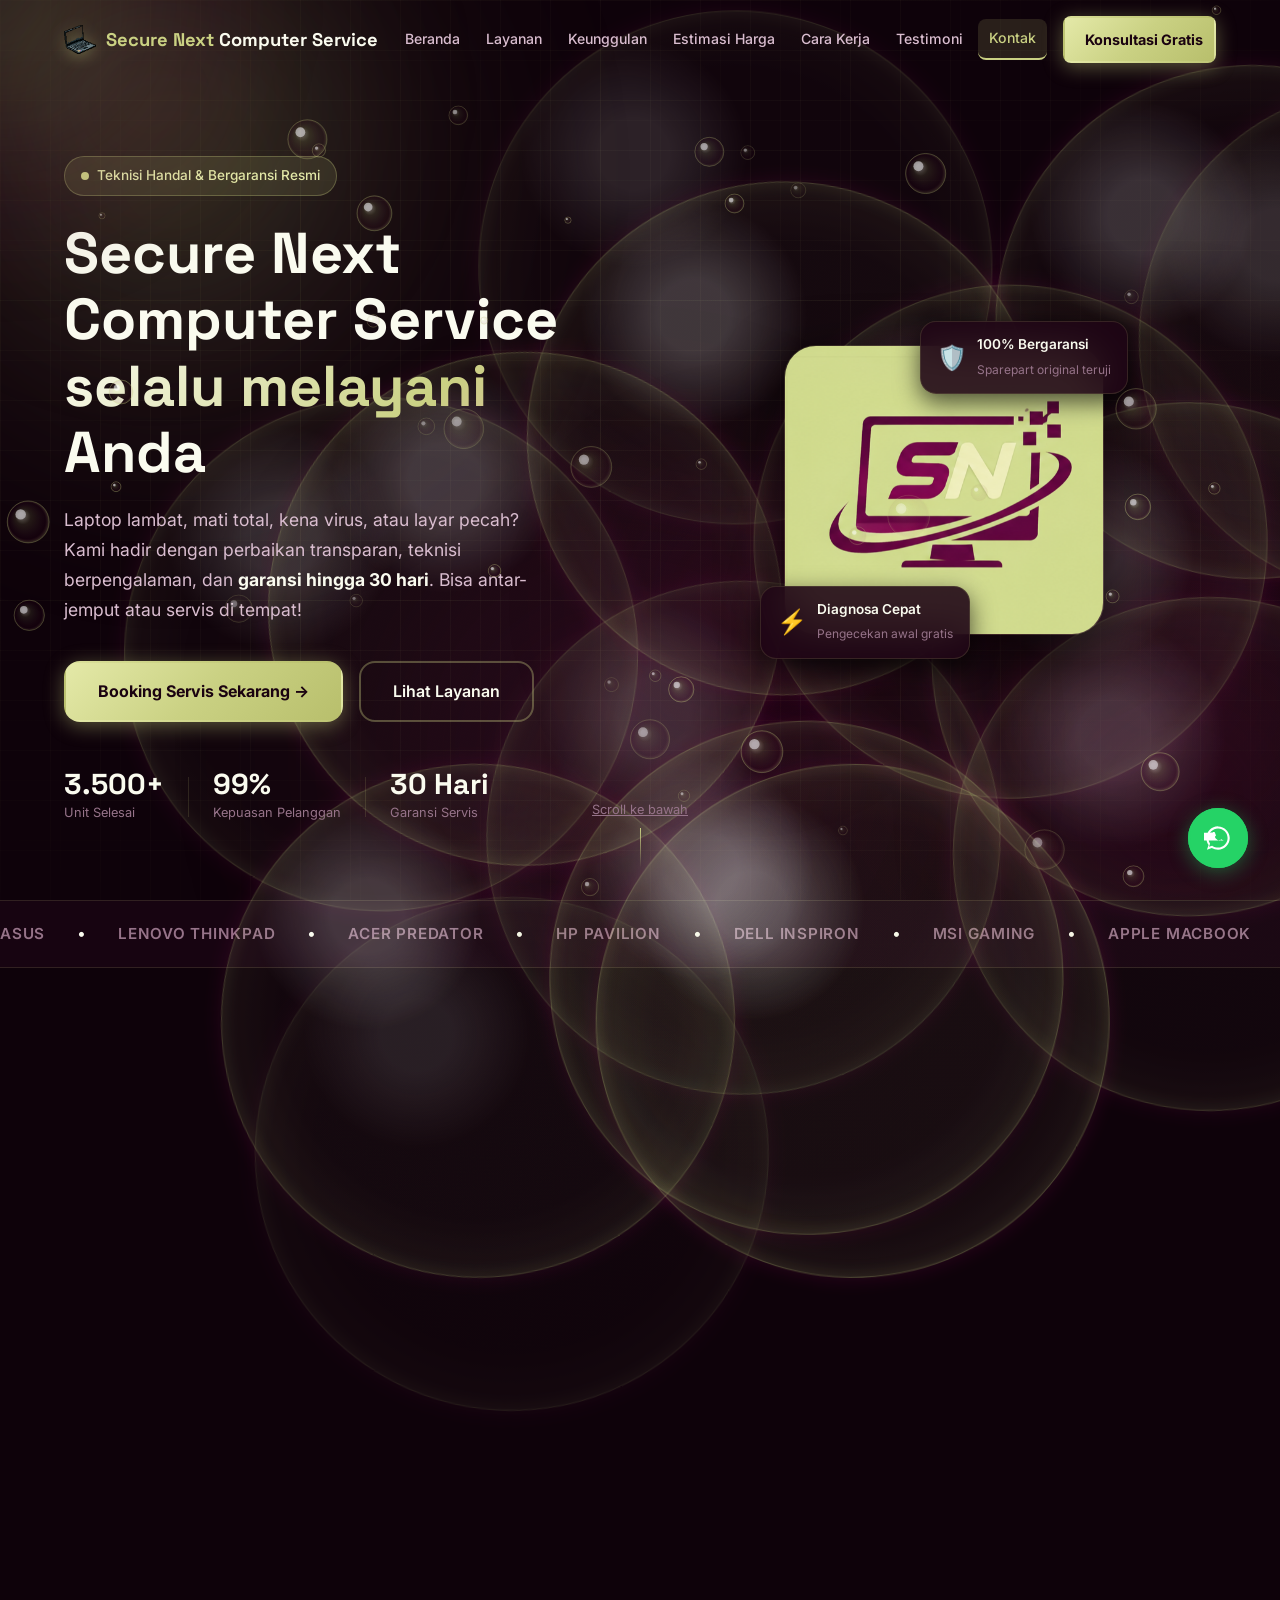
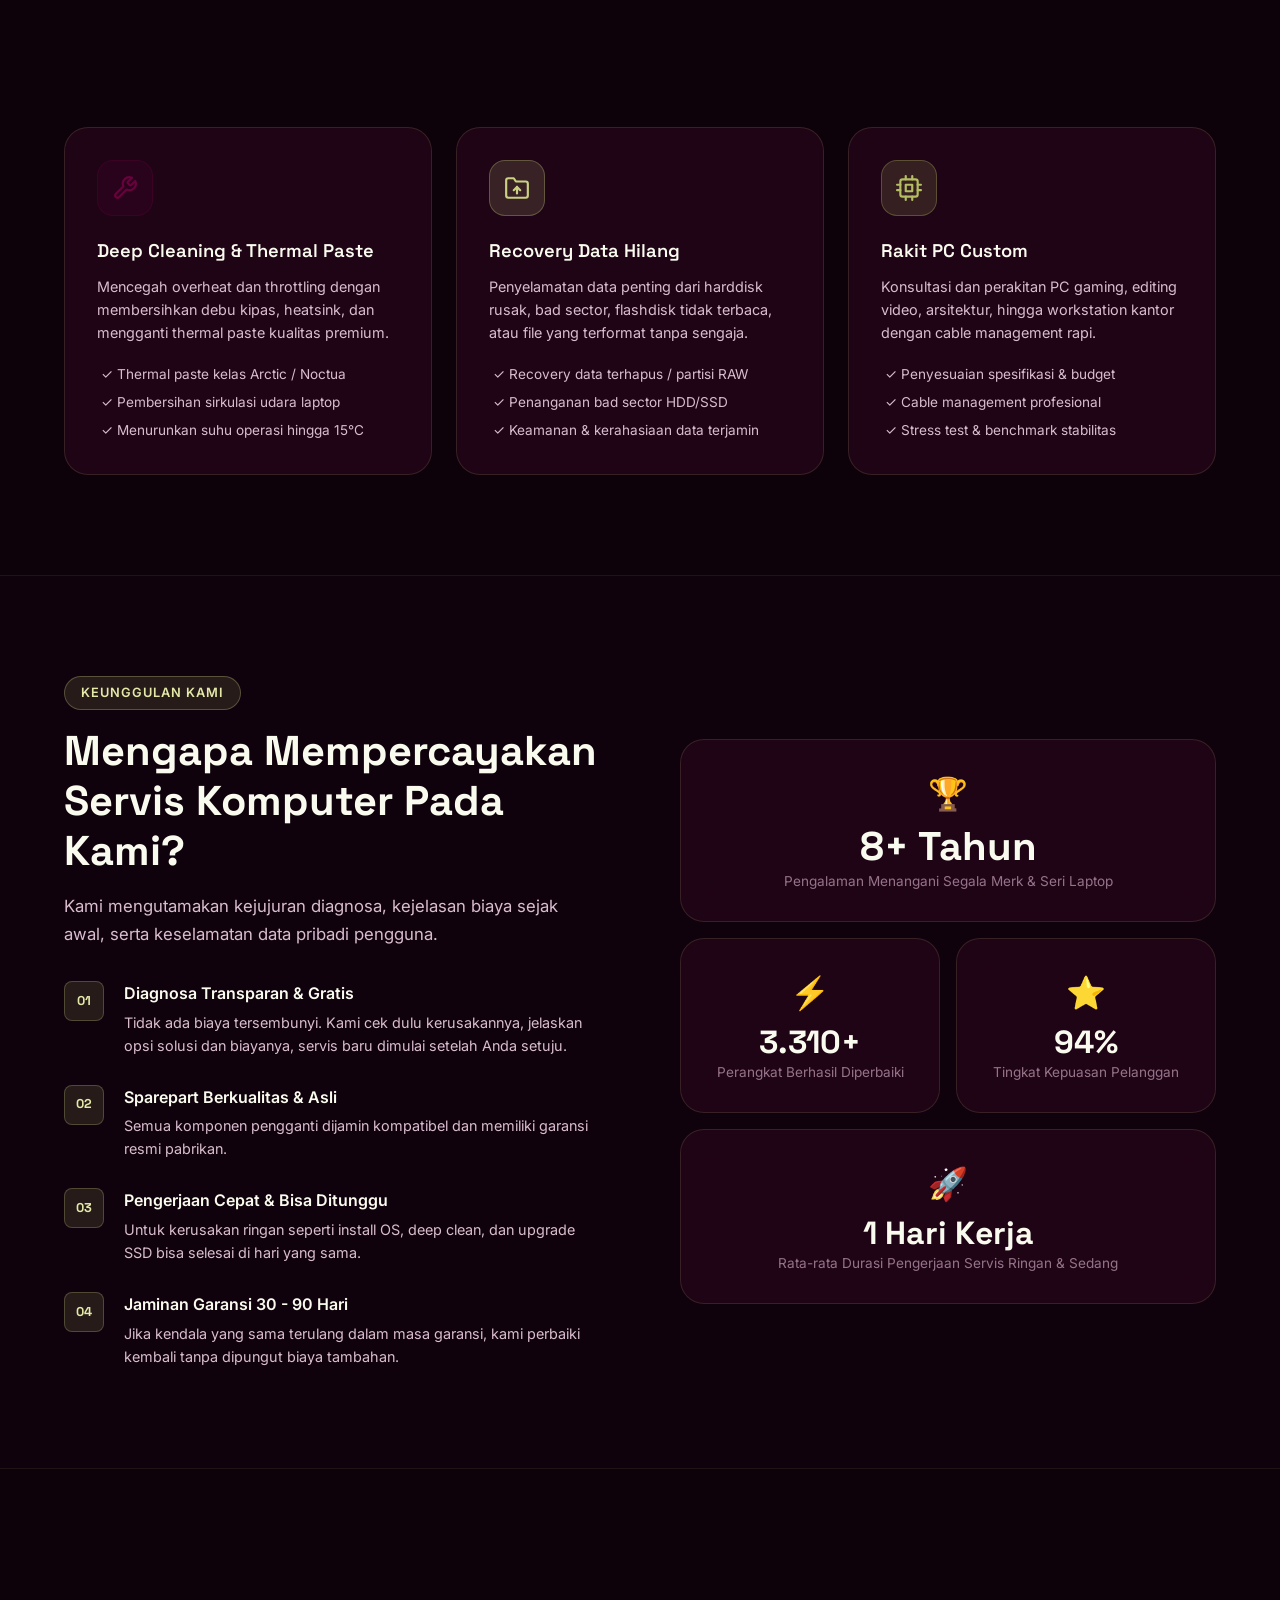
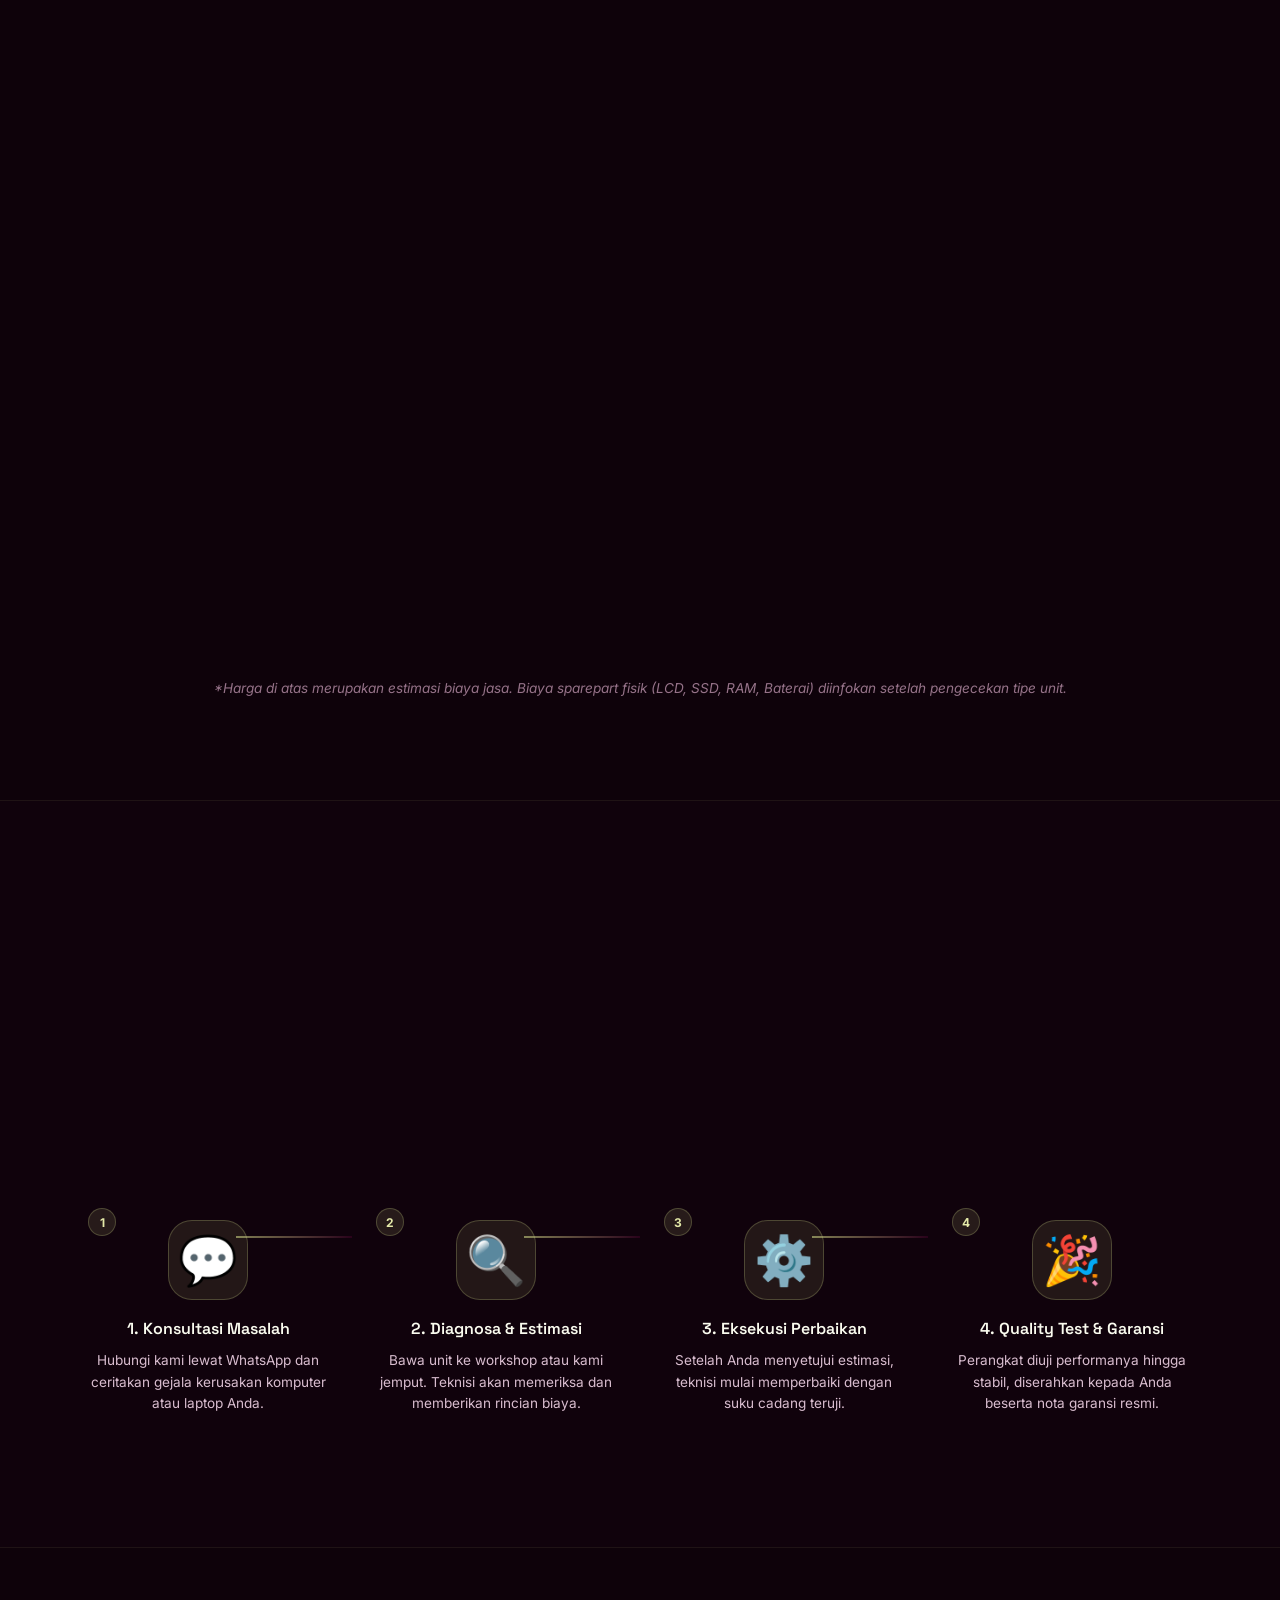
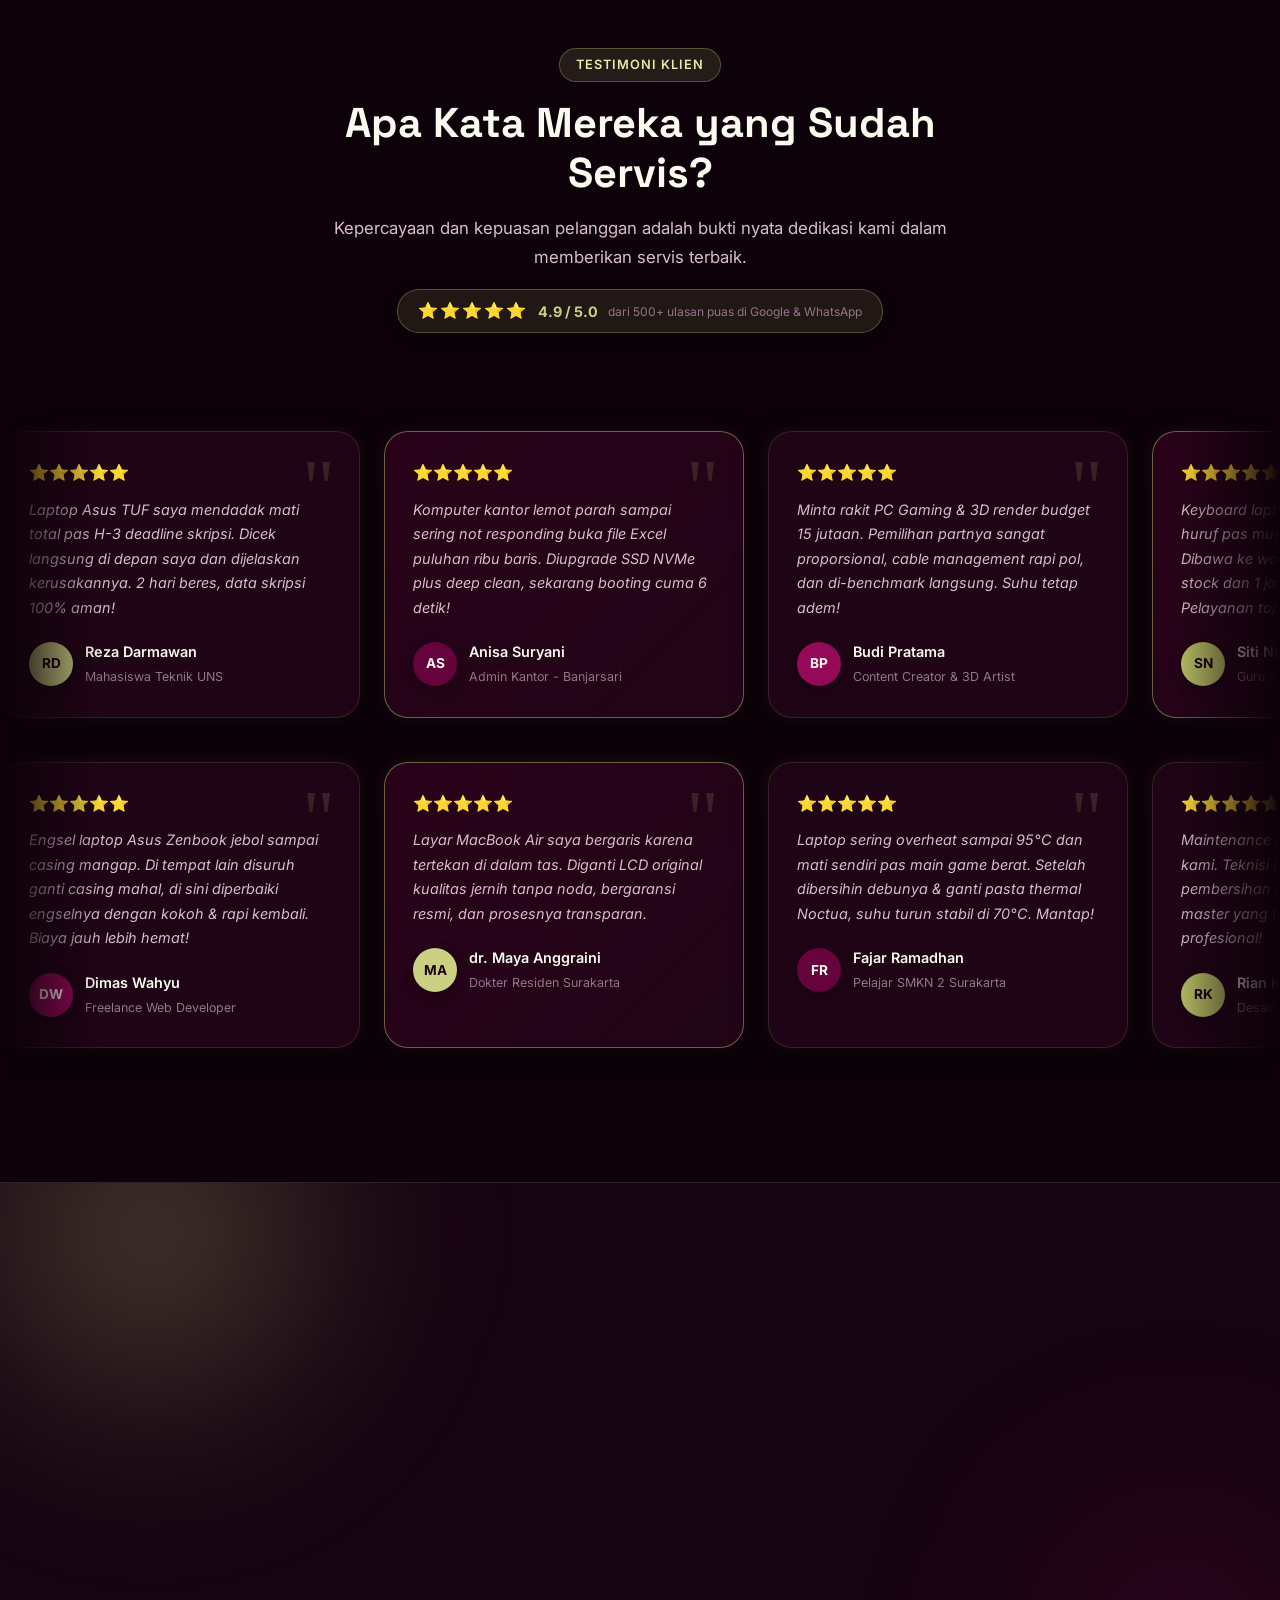
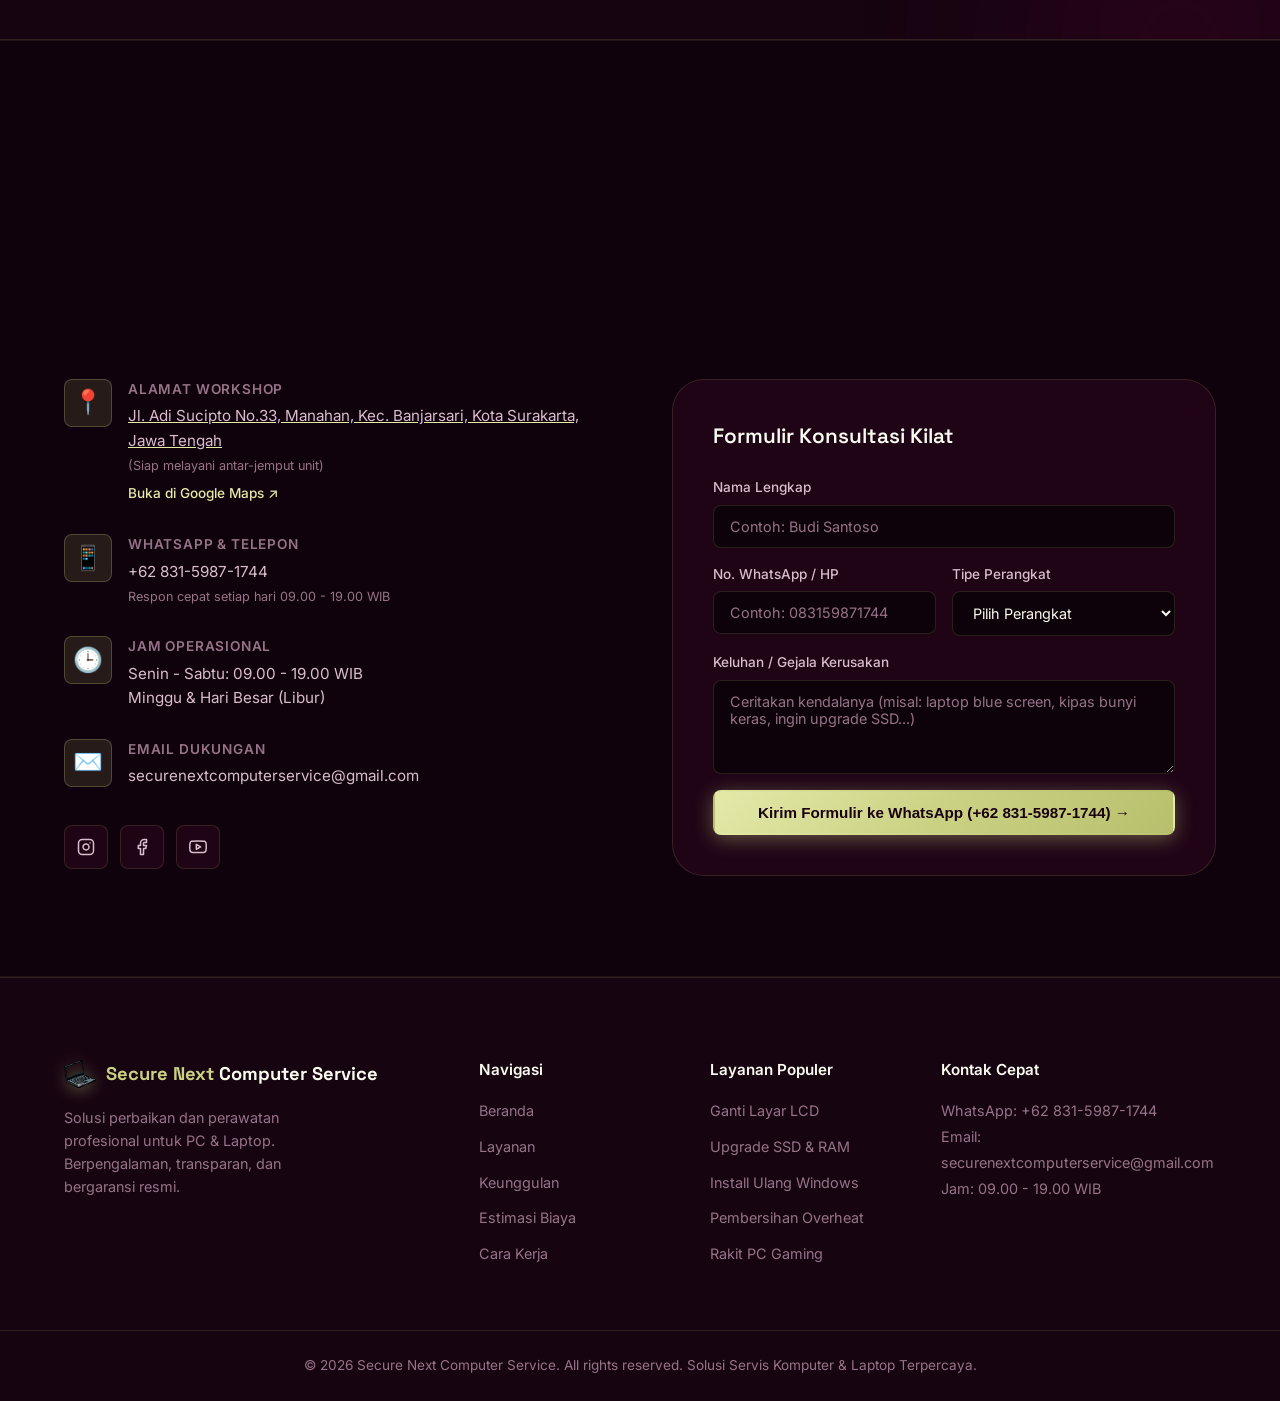
<file: index.html>
<!DOCTYPE html>
<html lang="id">

<head>
  <meta charset="UTF-8">
  <meta name="viewport" content="width=device-width, initial-scale=1.0">
  <title>Secure Next Computer Service - Jasa Servis Komputer & Laptop Terpercaya</title>
  <meta name="description"
    content="Jasa servis komputer dan laptop profesional, cepat, murah, dan bergaransi. Melayani perbaikan hardware, install ulang, upgrade SSD, dan rakit PC.">

  <!-- Google Fonts -->
  <link rel="preconnect" href="https://fonts.googleapis.com">
  <link rel="preconnect" href="https://fonts.gstatic.com" crossorigin>
  <link
    href="https://fonts.googleapis.com/css2?family=Inter:wght@400;500;600;700&family=Space+Grotesk:wght@500;600;700;800&display=swap"
    rel="stylesheet">

  <!-- CSS Stylesheet -->
  <link rel="stylesheet" href="style.css">
</head>

<body>

  <!-- =============================================
       AMBIENT CLASSY BACKGROUND & SPOTLIGHT
       ============================================= -->
  <div class="bg-cyber-grid" aria-hidden="true"></div>
  <div class="bg-aurora" aria-hidden="true">
    <div class="aurora-blob aurora-1"></div>
    <div class="aurora-blob aurora-2"></div>
    <div class="aurora-blob aurora-3"></div>
  </div>
  <canvas id="bgCanvas" aria-hidden="true"></canvas>
  <div class="cursor-glow" id="cursorGlow" aria-hidden="true"></div>

  <!-- =============================================
       RETRO AMBIENT FLOATING DECORATIONS
       ============================================= -->
  <div class="bg-retro-decor" aria-hidden="true">
    <div class="retro-element retro-pc" title="Retro Computer">
      <img src="retro-pc.png" alt="" loading="lazy">
    </div>
    <div class="retro-element retro-cd" title="CD-ROM">
      <img src="retro-cd.png" alt="" loading="lazy">
    </div>
    <div class="retro-element retro-folder" title="System Folder">
      <img src="retro-folder.png" alt="" loading="lazy">
    </div>
    <div class="retro-element retro-hourglass" title="Hourglass">
      <img src="retro-hourglass.png" alt="" loading="lazy">
    </div>
    <div class="retro-element retro-globe" title="World Wide Web">
      <img src="retro-globe.png" alt="" loading="lazy">
    </div>
    <div class="retro-element retro-bin" title="Recycle Bin">
      <img src="retro-bin.png" alt="" loading="lazy">
    </div>
  </div>

  <!-- =============================================
       NAVBAR
       ============================================= -->
  <nav class="navbar" id="navbar">
    <div class="container nav-inner">
      <a href="#beranda" class="logo">
        <img src="laptop-icon.png" alt="Logo Secure Next Computer Service" class="logo-icon-img">
        <span class="logo-text"><span class="logo-accent">Secure Next</span> Computer Service</span>
      </a>

      <div class="nav-links" id="navLinks">
        <a href="#beranda" class="active">Beranda</a>
        <a href="#layanan">Layanan</a>
        <a href="#keunggulan">Keunggulan</a>
        <a href="#harga">Estimasi Harga</a>
        <a href="#cara-kerja">Cara Kerja</a>
        <a href="#testimoni">Testimoni</a>
        <a href="#kontak">Kontak</a>
      </div>

      <a href="#kontak" class="btn btn-primary nav-cta">Konsultasi Gratis</a>

      <button class="hamburger" id="hamburger" aria-label="Buka Menu">
        <span></span>
        <span></span>
        <span></span>
      </button>
    </div>
  </nav>

  <!-- =============================================
       HERO SECTION
       ============================================= -->
  <section class="hero" id="beranda">
    <div class="hero-bg-grid"></div>
    <div class="hero-orb hero-orb-1"></div>
    <div class="hero-orb hero-orb-2"></div>
    <div class="hero-orb hero-orb-3"></div>

    <div class="hero-inner">
      <div class="hero-content" data-animate="fadeLeft">
        <div class="hero-badge">
          <span class="badge-dot"></span>
          Teknisi Handal & Bergaransi Resmi
        </div>

        <h1 class="hero-title">
          Secure Next Computer Service <span class="gradient-text">selalu melayani</span> Anda
        </h1>

        <p class="hero-desc">
          Laptop lambat, mati total, kena virus, atau layar pecah? Kami hadir dengan perbaikan transparan, teknisi
          berpengalaman, dan <strong>garansi hingga 30 hari</strong>. Bisa antar-jemput atau servis di tempat!
        </p>

        <div class="hero-actions">
          <a href="#kontak" class="btn btn-primary btn-lg">Booking Servis Sekarang →</a>
          <a href="#layanan" class="btn btn-outline btn-lg">Lihat Layanan</a>
        </div>

        <div class="hero-stats">
          <div class="stat-item">
            <span class="stat-num"><span data-count="3500">0</span>+</span>
            <span class="stat-label">Unit Selesai</span>
          </div>
          <div class="stat-divider"></div>
          <div class="stat-item">
            <span class="stat-num"><span data-count="99">0</span>%</span>
            <span class="stat-label">Kepuasan Pelanggan</span>
          </div>
          <div class="stat-divider"></div>
          <div class="stat-item">
            <span class="stat-num"><span data-count="30">0</span> Hari</span>
            <span class="stat-label">Garansi Servis</span>
          </div>
        </div>
      </div>

      <div class="hero-visual" data-animate="fadeRight">
        <div class="hero-img-wrapper">
          <div class="hero-img-glow"></div>
          <img src="logo-secure-next.png" alt="Secure Next Computer Service - Servis Komputer dan Laptop"
            class="hero-img">

          <div class="floating-card card-1">
            <span class="card-icon">⚡</span>
            <div>
              <strong>Diagnosa Cepat</strong>
              <small>Pengecekan awal gratis</small>
            </div>
          </div>

          <div class="floating-card card-2">
            <span class="card-icon">🛡️</span>
            <div>
              <strong>100% Bergaransi</strong>
              <small>Sparepart original teruji</small>
            </div>
          </div>
        </div>
      </div>
    </div>

    <a href="#layanan" class="hero-scroll" aria-label="Gulir ke bawah">
      <span>Scroll ke bawah</span>
      <div class="scroll-line"></div>
    </a>
  </section>

  <!-- =============================================
       BRAND BAR (MARQUEE)
       ============================================= -->
  <div class="brand-bar">
    <div class="brand-track">
      <span>ASUS</span> • <span>LENOVO THINKPAD</span> • <span>ACER PREDATOR</span> • <span>HP PAVILION</span> •
      <span>DELL INSPIRON</span> • <span>MSI GAMING</span> • <span>APPLE MACBOOK</span> • <span>TOSHIBA</span> •
      <span>GIGABYTE</span> • <span>INTEL</span> • <span>AMD RYZEN</span> •
      <span>ASUS</span> • <span>LENOVO THINKPAD</span> • <span>ACER PREDATOR</span> • <span>HP PAVILION</span> •
      <span>DELL INSPIRON</span> • <span>MSI GAMING</span> • <span>APPLE MACBOOK</span> • <span>TOSHIBA</span> •
      <span>GIGABYTE</span> • <span>INTEL</span> • <span>AMD RYZEN</span>
    </div>
  </div>

  <!-- =============================================
       SERVICES SECTION
       ============================================= -->
  <section class="section" id="layanan">
    <div class="container">
      <div class="section-header" data-animate>
        <span class="section-tag">Layanan Kami</span>
        <h2 class="section-title">Solusi Lengkap untuk Semua Kebutuhan Perangkat</h2>
        <p class="section-desc">Mulai dari masalah software ringan hingga perbaikan motherboard tingkat lanjut untuk
          berbagai brand laptop & PC.</p>
      </div>

      <div class="services-grid">
        <!-- Card 1 -->
        <div class="service-card" data-animate data-delay="0" style="--clr: #CAD183;">
          <div class="service-icon-wrap">
            <svg viewBox="0 0 24 24" fill="none" stroke="currentColor" stroke-width="2" stroke-linecap="round"
              stroke-linejoin="round">
              <rect x="2" y="3" width="20" height="14" rx="2" ry="2"></rect>
              <line x1="8" y1="21" x2="16" y2="21"></line>
              <line x1="12" y1="17" x2="12" y2="21"></line>
            </svg>
          </div>
          <h3>Perbaikan Hardware</h3>
          <p>Solusi laptop mati total, korsleting motherboard (IC power), ganti engsel patah, keyboard error, dan
            fleksibel layar.</p>
          <ul class="service-list">
            <li>✓ Perbaikan komponen motherboard</li>
            <li>✓ Penggantian layar LCD / LED</li>
            <li>✓ Ganti keyboard & touchpad</li>
          </ul>
        </div>

        <!-- Card 2 (Featured) -->
        <div class="service-card featured" data-animate data-delay="100" style="--clr: #e4e9a8;">
          <span class="service-badge">Paling Populer</span>
          <div class="service-icon-wrap">
            <svg viewBox="0 0 24 24" fill="none" stroke="currentColor" stroke-width="2" stroke-linecap="round"
              stroke-linejoin="round">
              <path
                d="M21 16V8a2 2 0 0 0-1-1.73l-7-4a2 2 0 0 0-2 0l-7 4A2 2 0 0 0 3 8v8a2 2 0 0 0 1 1.73l7 4a2 2 0 0 0 2 0l7-4A2 2 0 0 0 21 16z">
              </path>
              <polyline points="3.27 6.96 12 12.01 20.73 6.96"></polyline>
              <line x1="12" y1="22.08" x2="12" y2="12"></line>
            </svg>
          </div>
          <h3>Upgrade SSD & RAM</h3>
          <p>Tingkatkan performa laptop dan PC lama Anda hingga 10x lebih cepat dengan upgrade SSD NVMe M.2 dan ekspansi
            RAM.</p>
          <ul class="service-list">
            <li>✓ Kloning OS tanpa hilang data</li>
            <li>✓ Support SSD SATA & NVMe M.2</li>
            <li>✓ Dual channel RAM kit</li>
          </ul>
        </div>

        <!-- Card 3 -->
        <div class="service-card" data-animate data-delay="200" style="--clr: #940a58;">
          <div class="service-icon-wrap">
            <svg viewBox="0 0 24 24" fill="none" stroke="currentColor" stroke-width="2" stroke-linecap="round"
              stroke-linejoin="round">
              <circle cx="12" cy="12" r="10"></circle>
              <line x1="12" y1="8" x2="12" y2="12"></line>
              <line x1="12" y1="16" x2="12.01" y2="16"></line>
            </svg>
          </div>
          <h3>Install Ulang & Optimasi</h3>
          <p>Instalasi bersih Windows 10/11 original atau Linux, driver resmi, aplikasi kerja harian, dan pembasmian
            malware/virus.</p>
          <ul class="service-list">
            <li>✓ Windows 10/11 & macOS bersih</li>
            <li>✓ Aktivasi & paket driver lengkap</li>
            <li>✓ Pembersihan malware & bloatware</li>
          </ul>
        </div>

        <!-- Card 4 -->
        <div class="service-card" data-animate data-delay="0" style="--clr: #66023C;">
          <div class="service-icon-wrap">
            <svg viewBox="0 0 24 24" fill="none" stroke="currentColor" stroke-width="2" stroke-linecap="round"
              stroke-linejoin="round">
              <path
                d="M14.7 6.3a1 1 0 0 0 0 1.4l1.6 1.6a1 1 0 0 0 1.4 0l3.77-3.77a6 6 0 0 1-7.94 7.94l-6.91 6.91a2.12 2.12 0 0 1-3-3l6.91-6.91a6 6 0 0 1 7.94-7.94l-3.76 3.76z">
              </path>
            </svg>
          </div>
          <h3>Deep Cleaning & Thermal Paste</h3>
          <p>Mencegah overheat dan throttling dengan membersihkan debu kipas, heatsink, dan mengganti thermal paste
            kualitas premium.</p>
          <ul class="service-list">
            <li>✓ Thermal paste kelas Arctic / Noctua</li>
            <li>✓ Pembersihan sirkulasi udara laptop</li>
            <li>✓ Menurunkan suhu operasi hingga 15°C</li>
          </ul>
        </div>

        <!-- Card 5 -->
        <div class="service-card" data-animate data-delay="100" style="--clr: #CAD183;">
          <div class="service-icon-wrap">
            <svg viewBox="0 0 24 24" fill="none" stroke="currentColor" stroke-width="2" stroke-linecap="round"
              stroke-linejoin="round">
              <path d="M22 19a2 2 0 0 1-2 2H4a2 2 0 0 1-2-2V5a2 2 0 0 1 2-2h5l2 3h9a2 2 0 0 1 2 2z"></path>
              <line x1="12" y1="11" x2="12" y2="17"></line>
              <polyline points="9 14 12 11 15 14"></polyline>
            </svg>
          </div>
          <h3>Recovery Data Hilang</h3>
          <p>Penyelamatan data penting dari harddisk rusak, bad sector, flashdisk tidak terbaca, atau file yang
            terformat tanpa sengaja.</p>
          <ul class="service-list">
            <li>✓ Recovery data terhapus / partisi RAW</li>
            <li>✓ Penanganan bad sector HDD/SSD</li>
            <li>✓ Keamanan & kerahasiaan data terjamin</li>
          </ul>
        </div>

        <!-- Card 6 -->
        <div class="service-card" data-animate data-delay="200" style="--clr: #b5bd62;">
          <div class="service-icon-wrap">
            <svg viewBox="0 0 24 24" fill="none" stroke="currentColor" stroke-width="2" stroke-linecap="round"
              stroke-linejoin="round">
              <rect x="4" y="4" width="16" height="16" rx="2" ry="2"></rect>
              <rect x="9" y="9" width="6" height="6"></rect>
              <line x1="9" y1="1" x2="9" y2="4"></line>
              <line x1="15" y1="1" x2="15" y2="4"></line>
              <line x1="9" y1="20" x2="9" y2="23"></line>
              <line x1="15" y1="20" x2="15" y2="23"></line>
              <line x1="20" y1="9" x2="23" y2="9"></line>
              <line x1="20" y1="14" x2="23" y2="14"></line>
              <line x1="1" y1="9" x2="4" y2="9"></line>
              <line x1="1" y1="14" x2="4" y2="14"></line>
            </svg>
          </div>
          <h3>Rakit PC Custom</h3>
          <p>Konsultasi dan perakitan PC gaming, editing video, arsitektur, hingga workstation kantor dengan cable
            management rapi.</p>
          <ul class="service-list">
            <li>✓ Penyesuaian spesifikasi & budget</li>
            <li>✓ Cable management profesional</li>
            <li>✓ Stress test & benchmark stabilitas</li>
          </ul>
        </div>
      </div>
    </div>
  </section>

  <!-- =============================================
       WHY CHOOSE US & STATS SECTION
       ============================================= -->
  <section class="section section-dark" id="keunggulan">
    <div class="container">
      <div class="why-inner">
        <div class="why-content" data-animate="fadeLeft">
          <span class="section-tag">Keunggulan Kami</span>
          <h2 class="section-title">Mengapa Mempercayakan Servis Komputer Pada Kami?</h2>
          <p class="section-desc">
            Kami mengutamakan kejujuran diagnosa, kejelasan biaya sejak awal, serta keselamatan data pribadi pengguna.
          </p>

          <div class="why-list">
            <div class="why-item">
              <span class="why-num">01</span>
              <div class="why-text">
                <h4>Diagnosa Transparan & Gratis</h4>
                <p>Tidak ada biaya tersembunyi. Kami cek dulu kerusakannya, jelaskan opsi solusi dan biayanya, servis
                  baru dimulai setelah Anda setuju.</p>
              </div>
            </div>

            <div class="why-item">
              <span class="why-num">02</span>
              <div class="why-text">
                <h4>Sparepart Berkualitas & Asli</h4>
                <p>Semua komponen pengganti dijamin kompatibel dan memiliki garansi resmi pabrikan.</p>
              </div>
            </div>

            <div class="why-item">
              <span class="why-num">03</span>
              <div class="why-text">
                <h4>Pengerjaan Cepat & Bisa Ditunggu</h4>
                <p>Untuk kerusakan ringan seperti install OS, deep clean, dan upgrade SSD bisa selesai di hari yang
                  sama.</p>
              </div>
            </div>

            <div class="why-item">
              <span class="why-num">04</span>
              <div class="why-text">
                <h4>Jaminan Garansi 30 - 90 Hari</h4>
                <p>Jika kendala yang sama terulang dalam masa garansi, kami perbaiki kembali tanpa dipungut biaya
                  tambahan.</p>
              </div>
            </div>
          </div>
        </div>

        <!-- Stats Grid -->
        <div class="stats-grid" data-animate="fadeRight">
          <div class="stat-card big">
            <div class="stat-card-icon">🏆</div>
            <div class="stat-big-num"><span data-count="8">0</span>+ Tahun</div>
            <div class="stat-big-label">Pengalaman Menangani Segala Merk & Seri Laptop</div>
          </div>

          <div class="stat-card">
            <div class="stat-card-icon">⚡</div>
            <div class="stat-big-num"><span data-count="3500">0</span>+</div>
            <div class="stat-big-label">Perangkat Berhasil Diperbaiki</div>
          </div>

          <div class="stat-card">
            <div class="stat-card-icon">⭐</div>
            <div class="stat-big-num"><span data-count="99">0</span>%</div>
            <div class="stat-big-label">Tingkat Kepuasan Pelanggan</div>
          </div>

          <div class="stat-card wide">
            <div class="stat-card-icon">🚀</div>
            <div class="stat-big-num">1 Hari Kerja</div>
            <div class="stat-big-label">Rata-rata Durasi Pengerjaan Servis Ringan & Sedang</div>
          </div>
        </div>
      </div>
    </div>
  </section>

  <!-- =============================================
       PRICING ESTIMATION SECTION
       ============================================= -->
  <section class="section" id="harga">
    <div class="container">
      <div class="section-header" data-animate>
        <span class="section-tag">Daftar Biaya</span>
        <h2 class="section-title">Estimasi Biaya Jasa Servis</h2>
        <p class="section-desc">Biaya jasa transparan di awal tanpa biaya siluman. Biaya sparepart disesuaikan dengan
          merk dan kapasitas yang dipilih.</p>
      </div>

      <div class="pricing-grid">
        <!-- Paket 1 -->
        <div class="pricing-card" data-animate data-delay="0">
          <div class="pricing-header">
            <h3>Paket Ringan & Software</h3>
            <span class="price-from">Mulai dari</span>
            <div class="price-main">Rp 75.000</div>
          </div>
          <ul class="price-list">
            <li>✓ Install Ulang Windows/OS Lengkap</li>
            <li>✓ Install Aplikasi Office & Browser</li>
            <li>✓ Pembersihan Virus & Junk File</li>
            <li>✓ Backup Data Standar</li>
            <li>✓ Garansi Servis 14 Hari</li>
          </ul>
          <a href="#kontak" class="btn btn-outline">Pilih Paket</a>
        </div>

        <!-- Paket 2 (Featured) -->
        <div class="pricing-card featured" data-animate data-delay="100">
          <div class="pricing-badge">Rekomendasi</div>
          <div class="pricing-header">
            <h3>Performa Booster</h3>
            <span class="price-from">Mulai dari</span>
            <div class="price-main">Rp 150.000</div>
          </div>
          <ul class="price-list">
            <li>✓ Deep Clean Debu Kipas & Heatsink</li>
            <li>✓ Ganti Thermal Paste High-Grade</li>
            <li>✓ Jasa Pasang & Kloning SSD / RAM</li>
            <li>✓ Optimasi Startup & Boot Speed</li>
            <li>✓ Garansi Servis 30 Hari</li>
          </ul>
          <a href="#kontak" class="btn btn-primary">Pilih Paket Terpopuler</a>
        </div>

        <!-- Paket 3 -->
        <div class="pricing-card" data-animate data-delay="200">
          <div class="pricing-header">
            <h3>Perbaikan Hardware</h3>
            <span class="price-from">Mulai dari</span>
            <div class="price-main">Rp 250.000</div>
          </div>
          <ul class="price-list">
            <li>✓ Pengecekan Jalur Motherboard</li>
            <li>✓ Perbaikan Laptop Mati Total / No Display</li>
            <li>✓ Ganti Keyboard, LCD, Engsel Patah</li>
            <li>✓ Flash / Re-program BIOS</li>
            <li>✓ Garansi Servis s/d 90 Hari</li>
          </ul>
          <a href="#kontak" class="btn btn-outline">Konsultasikan Hardware</a>
        </div>
      </div>

      <p class="pricing-note">*Harga di atas merupakan estimasi biaya jasa. Biaya sparepart fisik (LCD, SSD, RAM,
        Baterai) diinfokan setelah pengecekan tipe unit.</p>
    </div>
  </section>

  <!-- =============================================
       PROCESS STEPS SECTION
       ============================================= -->
  <section class="section section-dark" id="cara-kerja">
    <div class="container">
      <div class="section-header" data-animate>
        <span class="section-tag">Alur Servis</span>
        <h2 class="section-title">Langkah Mudah Memperbaiki Perangkat Anda</h2>
        <p class="section-desc">Proses terstruktur yang menjamin keamanan data dan kenyamanan Anda dari awal hingga unit
          siap digunakan kembali.</p>
      </div>

      <div class="process-steps">
        <!-- Step 1 -->
        <div class="process-step" data-animate data-delay="0">
          <span class="step-num">1</span>
          <div class="step-connector"></div>
          <div class="step-icon">💬</div>
          <h4>1. Konsultasi Masalah</h4>
          <p>Hubungi kami lewat WhatsApp dan ceritakan gejala kerusakan komputer atau laptop Anda.</p>
        </div>

        <!-- Step 2 -->
        <div class="process-step" data-animate data-delay="100">
          <span class="step-num">2</span>
          <div class="step-connector"></div>
          <div class="step-icon">🔍</div>
          <h4>2. Diagnosa & Estimasi</h4>
          <p>Bawa unit ke workshop atau kami jemput. Teknisi akan memeriksa dan memberikan rincian biaya.</p>
        </div>

        <!-- Step 3 -->
        <div class="process-step" data-animate data-delay="200">
          <span class="step-num">3</span>
          <div class="step-connector"></div>
          <div class="step-icon">⚙️</div>
          <h4>3. Eksekusi Perbaikan</h4>
          <p>Setelah Anda menyetujui estimasi, teknisi mulai memperbaiki dengan suku cadang teruji.</p>
        </div>

        <!-- Step 4 -->
        <div class="process-step" data-animate data-delay="300">
          <span class="step-num">4</span>
          <div class="step-connector last"></div>
          <div class="step-icon">🎉</div>
          <h4>4. Quality Test & Garansi</h4>
          <p>Perangkat diuji performanya hingga stabil, diserahkan kepada Anda beserta nota garansi resmi.</p>
        </div>
      </div>
    </div>
  </section>

  <!-- =============================================
       TESTIMONIALS SECTION (FLOATING & MULTI-CLIENT)
       ============================================= -->
  <section class="section" id="testimoni" style="overflow: hidden;">
    <div class="container">
      <div class="section-header" data-animate>
        <span class="section-tag">Testimoni Klien</span>
        <h2 class="section-title">Apa Kata Mereka yang Sudah Servis?</h2>
        <p class="section-desc">Kepercayaan dan kepuasan pelanggan adalah bukti nyata dedikasi kami dalam memberikan
          servis
          terbaik.</p>
        <div class="testi-rating-badge">
          <span class="stars">⭐⭐⭐⭐⭐</span>
          <strong>4.9 / 5.0</strong>
          <small>dari 500+ ulasan puas di Google & WhatsApp</small>
        </div>
      </div>
    </div>

    <!-- Infinite Floating Marquee Wrapper -->
    <div class="testi-slider-wrapper">
      <!-- Baris 1: Bergerak ke Kiri -->
      <div class="testi-track">
        <!-- Card 1 -->
        <div class="testi-card">
          <div class="testi-stars">⭐⭐⭐⭐⭐</div>
          <p>Laptop Asus TUF saya mendadak mati total pas H-3 deadline skripsi. Dicek langsung di depan saya dan
            dijelaskan kerusakannya. 2 hari beres, data skripsi 100% aman!</p>
          <div class="testi-author">
            <div class="testi-avatar" style="background: #CAD183; color: #1a0210;">RD</div>
            <div>
              <strong>Reza Darmawan</strong>
              <small>Mahasiswa Teknik UNS</small>
            </div>
          </div>
        </div>

        <!-- Card 2 -->
        <div class="testi-card featured">
          <div class="testi-stars">⭐⭐⭐⭐⭐</div>
          <p>Komputer kantor lemot parah sampai sering not responding buka file Excel puluhan ribu baris. Diupgrade SSD
            NVMe plus deep clean, sekarang booting cuma 6 detik!</p>
          <div class="testi-author">
            <div class="testi-avatar" style="background: #66023C; color: #FAFBEF;">AS</div>
            <div>
              <strong>Anisa Suryani</strong>
              <small>Admin Kantor - Banjarsari</small>
            </div>
          </div>
        </div>

        <!-- Card 3 -->
        <div class="testi-card">
          <div class="testi-stars">⭐⭐⭐⭐⭐</div>
          <p>Minta rakit PC Gaming & 3D render budget 15 jutaan. Pemilihan partnya sangat proporsional, cable management
            rapi pol, dan di-benchmark langsung. Suhu tetap adem!</p>
          <div class="testi-author">
            <div class="testi-avatar" style="background: #940a58; color: #FAFBEF;">BP</div>
            <div>
              <strong>Budi Pratama</strong>
              <small>Content Creator & 3D Artist</small>
            </div>
          </div>
        </div>

        <!-- Card 4 -->
        <div class="testi-card featured">
          <div class="testi-stars">⭐⭐⭐⭐⭐</div>
          <p>Keyboard laptop Lenovo macet beberapa huruf pas musim input nilai rapor siswa. Dibawa ke workshop,
            sparepart ready stock dan 1 jam langsung selesai dipasang. Pelayanan top!</p>
          <div class="testi-author">
            <div class="testi-avatar" style="background: #b5bd62; color: #1a0210;">SN</div>
            <div>
              <strong>Siti Nurhaliza, S.Pd</strong>
              <small>Guru / Tenaga Pendidik</small>
            </div>
          </div>
        </div>

        <!-- Card 5 -->
        <div class="testi-card">
          <div class="testi-stars">⭐⭐⭐⭐⭐</div>
          <p>Harddisk eksternal 2TB yang isinya foto wedding klien mendadak gak kebaca (RAW). Sempat panik luar biasa.
            Berkat tim Secure Next Computer Service, 98% file berhasil diselamatkan utuh!</p>
          <div class="testi-author">
            <div class="testi-avatar" style="background: #420127; color: #FAFBEF;">HG</div>
            <div>
              <strong>Hendra Gunawan</strong>
              <small>Fotografer Wedding Solo</small>
            </div>
          </div>
        </div>

        <!-- Duplikasi Baris 1 untuk Loop Seamless -->
        <div class="testi-card">
          <div class="testi-stars">⭐⭐⭐⭐⭐</div>
          <p>Laptop Asus TUF saya mendadak mati total pas H-3 deadline skripsi. Dicek langsung di depan saya dan
            dijelaskan kerusakannya. 2 hari beres, data skripsi 100% aman!</p>
          <div class="testi-author">
            <div class="testi-avatar" style="background: #CAD183; color: #1a0210;">RD</div>
            <div>
              <strong>Reza Darmawan</strong>
              <small>Mahasiswa Teknik UNS</small>
            </div>
          </div>
        </div>

        <div class="testi-card featured">
          <div class="testi-stars">⭐⭐⭐⭐⭐</div>
          <p>Komputer kantor lemot parah sampai sering not responding buka file Excel puluhan ribu baris. Diupgrade SSD
            NVMe plus deep clean, sekarang booting cuma 6 detik!</p>
          <div class="testi-author">
            <div class="testi-avatar" style="background: #66023C; color: #FAFBEF;">AS</div>
            <div>
              <strong>Anisa Suryani</strong>
              <small>Admin Kantor - Banjarsari</small>
            </div>
          </div>
        </div>

        <div class="testi-card">
          <div class="testi-stars">⭐⭐⭐⭐⭐</div>
          <p>Minta rakit PC Gaming & 3D render budget 15 jutaan. Pemilihan partnya sangat proporsional, cable management
            rapi pol, dan di-benchmark langsung. Suhu tetap adem!</p>
          <div class="testi-author">
            <div class="testi-avatar" style="background: #940a58; color: #FAFBEF;">BP</div>
            <div>
              <strong>Budi Pratama</strong>
              <small>Content Creator & 3D Artist</small>
            </div>
          </div>
        </div>

        <div class="testi-card featured">
          <div class="testi-stars">⭐⭐⭐⭐⭐</div>
          <p>Keyboard laptop Lenovo macet beberapa huruf pas musim input nilai rapor siswa. Dibawa ke workshop,
            sparepart ready stock dan 1 jam langsung selesai dipasang. Pelayanan top!</p>
          <div class="testi-author">
            <div class="testi-avatar" style="background: #b5bd62; color: #1a0210;">SN</div>
            <div>
              <strong>Siti Nurhaliza, S.Pd</strong>
              <small>Guru / Tenaga Pendidik</small>
            </div>
          </div>
        </div>

        <div class="testi-card">
          <div class="testi-stars">⭐⭐⭐⭐⭐</div>
          <p>Harddisk eksternal 2TB yang isinya foto wedding klien mendadak gak kebaca (RAW). Sempat panik luar biasa.
            Berkat tim Secure Next Computer Service, 98% file berhasil diselamatkan utuh!</p>
          <div class="testi-author">
            <div class="testi-avatar" style="background: #420127; color: #FAFBEF;">HG</div>
            <div>
              <strong>Hendra Gunawan</strong>
              <small>Fotografer Wedding Solo</small>
            </div>
          </div>
        </div>
      </div>

      <!-- Baris 2: Bergerak ke Kanan -->
      <div class="testi-track reverse">
        <!-- Card 6 -->
        <div class="testi-card">
          <div class="testi-stars">⭐⭐⭐⭐⭐</div>
          <p>Engsel laptop Asus Zenbook jebol sampai casing mangap. Di tempat lain disuruh ganti casing mahal, di sini
            diperbaiki engselnya dengan kokoh & rapi kembali. Biaya jauh lebih hemat!</p>
          <div class="testi-author">
            <div class="testi-avatar" style="background: #940a58; color: #FAFBEF;">DW</div>
            <div>
              <strong>Dimas Wahyu</strong>
              <small>Freelance Web Developer</small>
            </div>
          </div>
        </div>

        <!-- Card 7 -->
        <div class="testi-card featured">
          <div class="testi-stars">⭐⭐⭐⭐⭐</div>
          <p>Layar MacBook Air saya bergaris karena tertekan di dalam tas. Diganti LCD original kualitas jernih tanpa
            noda, bergaransi resmi, dan prosesnya transparan.</p>
          <div class="testi-author">
            <div class="testi-avatar" style="background: #CAD183; color: #1a0210;">MA</div>
            <div>
              <strong>dr. Maya Anggraini</strong>
              <small>Dokter Residen Surakarta</small>
            </div>
          </div>
        </div>

        <!-- Card 8 -->
        <div class="testi-card">
          <div class="testi-stars">⭐⭐⭐⭐⭐</div>
          <p>Laptop sering overheat sampai 95°C dan mati sendiri pas main game berat. Setelah dibersihin debunya & ganti
            pasta thermal Noctua, suhu turun stabil di 70°C. Mantap!</p>
          <div class="testi-author">
            <div class="testi-avatar" style="background: #66023C; color: #FAFBEF;">FR</div>
            <div>
              <strong>Fajar Ramadhan</strong>
              <small>Pelajar SMKN 2 Surakarta</small>
            </div>
          </div>
        </div>

        <!-- Card 9 -->
        <div class="testi-card">
          <div class="testi-stars">⭐⭐⭐⭐⭐</div>
          <p>Maintenance berkala 6 PC studio desain kami. Teknisi datang on-time ke lokasi, pembersihan menyeluruh, dan
            gak ada file master yang terganggu. Sangat profesional!</p>
          <div class="testi-author">
            <div class="testi-avatar" style="background: #b5bd62; color: #1a0210;">RK</div>
            <div>
              <strong>Rian Kusuma</strong>
              <small>Desain Grafis & Percetakan</small>
            </div>
          </div>
        </div>

        <!-- Card 10 -->
        <div class="testi-card featured">
          <div class="testi-stars">⭐⭐⭐⭐⭐</div>
          <p>Laptop kasir olshop sering blue screen dan banyak iklan pop-up mengganggu. Diinstal ulang bersih Windows
            original + antivirus. Sekarang transaksi kasir ngebut lancar jaya!</p>
          <div class="testi-author">
            <div class="testi-avatar" style="background: #420127; color: #FAFBEF;">IW</div>
            <div>
              <strong>Ibu Wahyuni</strong>
              <small>Pemilik Toko Online Solo</small>
            </div>
          </div>
        </div>

        <!-- Duplikasi Baris 2 untuk Loop Seamless -->
        <div class="testi-card">
          <div class="testi-stars">⭐⭐⭐⭐⭐</div>
          <p>Engsel laptop Asus Zenbook jebol sampai casing mangap. Di tempat lain disuruh ganti casing mahal, di sini
            diperbaiki engselnya dengan kokoh & rapi kembali. Biaya jauh lebih hemat!</p>
          <div class="testi-author">
            <div class="testi-avatar" style="background: #940a58; color: #FAFBEF;">DW</div>
            <div>
              <strong>Dimas Wahyu</strong>
              <small>Freelance Web Developer</small>
            </div>
          </div>
        </div>

        <div class="testi-card featured">
          <div class="testi-stars">⭐⭐⭐⭐⭐</div>
          <p>Layar MacBook Air saya bergaris karena tertekan di dalam tas. Diganti LCD original kualitas jernih tanpa
            noda, bergaransi resmi, dan prosesnya transparan.</p>
          <div class="testi-author">
            <div class="testi-avatar" style="background: #CAD183; color: #1a0210;">MA</div>
            <div>
              <strong>dr. Maya Anggraini</strong>
              <small>Dokter Residen Surakarta</small>
            </div>
          </div>
        </div>

        <div class="testi-card">
          <div class="testi-stars">⭐⭐⭐⭐⭐</div>
          <p>Laptop sering overheat sampai 95°C dan mati sendiri pas main game berat. Setelah dibersihin debunya & ganti
            pasta thermal Noctua, suhu turun stabil di 70°C. Mantap!</p>
          <div class="testi-author">
            <div class="testi-avatar" style="background: #66023C; color: #FAFBEF;">FR</div>
            <div>
              <strong>Fajar Ramadhan</strong>
              <small>Pelajar SMKN 2 Surakarta</small>
            </div>
          </div>
        </div>

        <div class="testi-card">
          <div class="testi-stars">⭐⭐⭐⭐⭐</div>
          <p>Maintenance berkala 6 PC studio desain kami. Teknisi datang on-time ke lokasi, pembersihan menyeluruh, dan
            gak ada file master yang terganggu. Sangat profesional!</p>
          <div class="testi-author">
            <div class="testi-avatar" style="background: #b5bd62; color: #1a0210;">RK</div>
            <div>
              <strong>Rian Kusuma</strong>
              <small>Desain Grafis & Percetakan</small>
            </div>
          </div>
        </div>

        <div class="testi-card featured">
          <div class="testi-stars">⭐⭐⭐⭐⭐</div>
          <p>Laptop kasir olshop sering blue screen dan banyak iklan pop-up mengganggu. Diinstal ulang bersih Windows
            original + antivirus. Sekarang transaksi kasir ngebut lancar jaya!</p>
          <div class="testi-author">
            <div class="testi-avatar" style="background: #420127; color: #FAFBEF;">IW</div>
            <div>
              <strong>Ibu Wahyuni</strong>
              <small>Pemilik Toko Online Solo</small>
            </div>
          </div>
        </div>
      </div>
    </div>
  </section>

  <!-- =============================================
       CALL TO ACTION (CTA)
       ============================================= -->
  <section class="cta-section">
    <div class="cta-orb cta-orb-1"></div>
    <div class="cta-orb cta-orb-2"></div>
    <div class="container cta-inner" data-animate>
      <h2>Komputer atau Laptop Anda Bermasalah Hari Ini?</h2>
      <p>Jangan tunggu sampai kerusakan merembet ke komponen lain. Konsultasikan kerusakan perangkat Anda sekarang
        secara gratis!</p>
      <div class="cta-actions">
        <a href="https://wa.me/6283159871744?text=Halo%20Secure%20Next%20Computer%20Service,%20saya%20mau%20konsultasi%20servis%20komputer/laptop"
          target="_blank" class="btn btn-primary btn-lg">Hubungi Teknisi Sekarang →</a>
        <a href="https://wa.me/6283159871744?text=Halo%20Secure%20Next%20Computer%20Service,%20saya%20mau%20tanya%20servis%20komputer"
          target="_blank" class="btn btn-ghost btn-lg">Chat WhatsApp Langsung</a>
      </div>
    </div>
  </section>

  <!-- =============================================
       CONTACT & BOOKING SECTION
       ============================================= -->
  <section class="section section-dark" id="kontak">
    <div class="container">
      <div class="section-header" data-animate>
        <span class="section-tag">Hubungi Kami</span>
        <h2 class="section-title">Konsultasi & Buat Janji Servis</h2>
        <p class="section-desc">Kirim pesan langsung ke WhatsApp kami atau isi formulir di bawah ini untuk respon kilat.
        </p>
      </div>

      <div class="contact-grid">
        <!-- Info Kontak -->
        <div class="contact-info" data-animate="fadeLeft">
          <div class="contact-item">
            <div class="contact-icon">📍</div>
            <div>
              <h4>Alamat Workshop</h4>
              <p>
                <a href="https://maps.google.com/?q=Jl.+Adi+Sucipto+No.33,+Manahan,+Kec.+Banjarsari,+Kota+Surakarta,+Jawa+Tengah"
                  target="_blank" rel="noopener noreferrer"
                  style="color: inherit; text-decoration: underline; text-decoration-color: var(--purple-light);">
                  Jl. Adi Sucipto No.33, Manahan, Kec. Banjarsari, Kota Surakarta, Jawa Tengah
                </a>
              </p>
              <p><small style="color: var(--text-muted);">(Siap melayani antar-jemput unit)</small></p>
              <a href="https://maps.google.com/?q=Jl.+Adi+Sucipto+No.33,+Manahan,+Kec.+Banjarsari,+Kota+Surakarta,+Jawa+Tengah"
                target="_blank" rel="noopener noreferrer"
                style="display: inline-flex; align-items: center; gap: 4px; font-size: 0.85rem; color: var(--purple-light); margin-top: 6px; font-weight: 500;">
                Buka di Google Maps ↗
              </a>
            </div>
          </div>

          <div class="contact-item">
            <div class="contact-icon">📱</div>
            <div>
              <h4>WhatsApp & Telepon</h4>
              <p><a href="https://wa.me/6283159871744" target="_blank">+62 831-5987-1744</a></p>
              <p><small style="color: var(--text-muted);">Respon cepat setiap hari 09.00 - 19.00 WIB</small></p>
            </div>
          </div>

          <div class="contact-item">
            <div class="contact-icon">🕒</div>
            <div>
              <h4>Jam Operasional</h4>
              <p>Senin - Sabtu: 09.00 - 19.00 WIB</p>
              <p>Minggu & Hari Besar (Libur)</p>
            </div>
          </div>

          <div class="contact-item">
            <div class="contact-icon">✉️</div>
            <div>
              <h4>Email Dukungan</h4>
              <p><a class="email-link" href="https://mail.google.com/mail/?view=cm&to=serviskomputerdanlaptop@gmail.com"
                  target="_blank" rel="noopener noreferrer">
                  securenextcomputerservice@gmail.com
                </a>
            </div>
          </div>

          <div class="social-links">
            <a href="https://www.instagram.com/smkn2surakarta/" target="_blank" rel="noopener noreferrer"
              class="social-btn" aria-label="Instagram @smkn2surakarta" title="Instagram: @smkn2surakarta">
              <svg viewBox="0 0 24 24" fill="none" stroke="currentColor" stroke-width="2" stroke-linecap="round"
                stroke-linejoin="round">
                <rect x="2" y="2" width="20" height="20" rx="5" ry="5"></rect>
                <path d="M16 11.37A4 4 0 1 1 12.63 8 4 4 0 0 1 16 11.37z"></path>
                <line x1="17.5" y1="6.5" x2="17.51" y2="6.5"></line>
              </svg>
            </a>
            <a href="https://www.facebook.com/smkn2surakarta" target="_blank" rel="noopener noreferrer"
              class="social-btn" aria-label="Facebook @SMKN 2 Surakarta" title="Facebook: @SMKN 2 Surakarta">
              <svg viewBox="0 0 24 24" fill="none" stroke="currentColor" stroke-width="2" stroke-linecap="round"
                stroke-linejoin="round">
                <path d="M18 2h-3a5 5 0 0 0-5 5v3H7v4h3v8h4v-8h3l1-4h-4V7a1 1 0 0 1 1-1h3z"></path>
              </svg>
            </a>
            <a href="https://www.youtube.com/@smknegeri2surakarta1952" target="_blank" rel="noopener noreferrer"
              class="social-btn" aria-label="YouTube @smknegeri2surakarta1952"
              title="YouTube: @smknegeri2surakarta1952">
              <svg viewBox="0 0 24 24" fill="none" stroke="currentColor" stroke-width="2" stroke-linecap="round"
                stroke-linejoin="round">
                <path
                  d="M22.54 6.42a2.78 2.78 0 0 0-1.94-2C18.88 4 12 4 12 4s-6.88 0-8.6.46a2.78 2.78 0 0 0-1.94 2A29 29 0 0 0 1 11.75a29 29 0 0 0 .46 5.33A2.78 2.78 0 0 0 3.4 19c1.72.46 8.6.46 8.6.46s6.88 0 8.6-.46a2.78 2.78 0 0 0 1.94-2 29 29 0 0 0 .46-5.25 29 29 0 0 0-.46-5.33z">
                </path>
                <polygon points="9.75 15.02 15.5 11.75 9.75 8.48 9.75 15.02"></polygon>
              </svg>
            </a>
          </div>
        </div>

        <!-- Form Booking Servis -->
        <div class="contact-form-wrap" data-animate="fadeRight">
          <form class="contact-form" id="contactForm" onsubmit="handleSubmit(event)">
            <h3>Formulir Konsultasi Kilat</h3>

            <div class="form-group">
              <label for="nama">Nama Lengkap</label>
              <input type="text" id="nama" name="nama" placeholder="Contoh: Budi Santoso" required>
            </div>

            <div class="form-row">
              <div class="form-group">
                <label for="telp">No. WhatsApp / HP</label>
                <input type="tel" id="telp" name="telp" placeholder="Contoh: 083159871744" required>
              </div>

              <div class="form-group">
                <label for="perangkat">Tipe Perangkat</label>
                <select id="perangkat" name="perangkat" required>
                  <option value="" disabled selected>Pilih Perangkat</option>
                  <option value="Laptop Windows">Laptop Windows</option>
                  <option value="MacBook / Mac">Apple MacBook / iMac</option>
                  <option value="PC Desktop / Gaming">PC Desktop / PC Gaming</option>
                  <option value="All-in-One PC">All-in-One (AIO) PC</option>
                  <option value="Lainnya">Lainnya / Rakit PC</option>
                </select>
              </div>
            </div>

            <div class="form-group">
              <label for="masalah">Keluhan / Gejala Kerusakan</label>
              <textarea id="masalah" name="masalah" rows="4"
                placeholder="Ceritakan kendalanya (misal: laptop blue screen, kipas bunyi keras, ingin upgrade SSD...)"
                required></textarea>
            </div>

            <button type="submit" class="btn btn-primary" style="width: 100%; justify-content: center;">
              Kirim Formulir ke WhatsApp (+62 831-5987-1744) →
            </button>

            <div id="formSuccess" class="form-success" style="display: none;">
              ✓ Data diterima! Menghubungkan langsung ke WhatsApp teknisi kami...
            </div>
          </form>
        </div>
      </div>
    </div>
  </section>

  <!-- =============================================
       FOOTER
       ============================================= -->
  <footer class="footer">
    <div class="container footer-inner">
      <div class="footer-brand">
        <a href="#beranda" class="logo">
          <img src="laptop-icon.png" alt="Logo Secure Next Computer Service" class="logo-icon-img">
          <span class="logo-text"><span class="logo-accent">Secure Next</span> Computer Service</span>
        </a>
        <p>Solusi perbaikan dan perawatan profesional untuk PC & Laptop. Berpengalaman, transparan, dan bergaransi
          resmi.</p>
      </div>

      <div class="footer-links">
        <h4>Navigasi</h4>
        <ul>
          <li><a href="#beranda">Beranda</a></li>
          <li><a href="#layanan">Layanan</a></li>
          <li><a href="#keunggulan">Keunggulan</a></li>
          <li><a href="#harga">Estimasi Biaya</a></li>
          <li><a href="#cara-kerja">Cara Kerja</a></li>
        </ul>
      </div>

      <div class="footer-links">
        <h4>Layanan Populer</h4>
        <ul>
          <li><a href="#layanan">Ganti Layar LCD</a></li>
          <li><a href="#layanan">Upgrade SSD & RAM</a></li>
          <li><a href="#layanan">Install Ulang Windows</a></li>
          <li><a href="#layanan">Pembersihan Overheat</a></li>
          <li><a href="#layanan">Rakit PC Gaming</a></li>
        </ul>
      </div>

      <div class="footer-contact">
        <h4>Kontak Cepat</h4>
        <p>WhatsApp: +62 831-5987-1744</p>
        <p>Email: securenextcomputerservice@gmail.com</p>
        <p>Jam: 09.00 - 19.00 WIB</p>
      </div>
    </div>

    <div class="footer-bottom">
      <div class="container">
        <p>&copy; 2026 Secure Next Computer Service. All rights reserved. Solusi Servis Komputer & Laptop Terpercaya.
        </p>
      </div>
    </div>
  </footer>

  <!-- =============================================
       FLOATING WHATSAPP BUTTON
       ============================================= -->
  <a href="https://wa.me/6283159871744?text=Halo%20Secure%20Next%20Computer%20Service,%20saya%20mau%20konsultasi%20servis%20komputer/laptop"
    target="_blank" class="wa-float" aria-label="Hubungi WhatsApp">
    <div class="wa-pulse"></div>
    <svg viewBox="0 0 24 24" fill="currentColor">
      <path
        d="M12.031 2C6.495 2 2 6.495 2 12.031c0 2.22.724 4.27 1.946 5.945L2.5 22l4.168-1.424a10.007 10.007 0 0 0 5.363 1.547c5.536 0 10.031-4.495 10.031-10.031 0-5.536-4.495-10.031-10.031-10.031zm0 18.232c-1.748 0-3.376-.532-4.729-1.442l-.339-.228-2.678.914.922-2.613-.245-.357A8.156 8.156 0 0 1 3.84 12.03c0-4.516 3.675-8.191 8.191-8.191 4.516 0 8.191 3.675 8.191 8.191 0 4.516-3.675 8.201-8.191 8.201zm4.846-6.143c-.266-.133-1.572-.776-1.816-.864-.244-.089-.421-.133-.599.133-.177.266-.688.864-.843 1.042-.155.177-.31.2-.577.067-.266-.133-1.124-.414-2.141-1.321-.792-.706-1.326-1.578-1.482-1.844-.155-.266-.017-.41.116-.543.12-.12.266-.31.399-.465.133-.155.177-.266.266-.444.089-.177.044-.333-.022-.465-.067-.133-.599-1.442-.821-1.975-.216-.52-.435-.45-.599-.458h-.51c-.177 0-.465.067-.71.333-.244.266-.932.91-932 2.22s.954 2.574 1.087 2.752c.133.177 1.876 2.865 4.546 4.019.635.275 1.131.439 1.518.562.638.203 1.218.174 1.677.106.512-.077 1.572-.643 1.794-1.264.222-.621.222-1.153.155-1.264-.067-.111-.244-.177-.51-.31z" />
    </svg>
  </a>

  <!-- JavaScript -->
  <script src="script.js"></script>
</body>

</html>
</file>
<file: style.css>
/* =============================================
   TechFixPro - Landing Page Styles
   ============================================= */

/* --- RESET & BASE --- */
*,
*::before,
*::after {
  box-sizing: border-box;
  margin: 0;
  padding: 0;
}

:root {
  /* PALET WARNA RESMI: Citron & Tyrian Purple */
  --citron: #CAD183;
  --citron-light: #e4e9a8;
  --citron-dark: #a2aa57;

  --tyrian: #66023C;
  --tyrian-light: #940a58;
  --tyrian-dark: #420127;
  --tyrian-vivid: #b30f6b;

  /* SISTEM WARNA KOMPATIBEL UNTUK CLASS LAIN */
  --purple: var(--citron);
  --purple-light: var(--citron-light);
  --purple-dark: var(--citron-dark);
  --blue: var(--tyrian-light);
  --cyan: var(--citron);
  --amber: var(--citron);
  --green: var(--citron);
  --red: var(--tyrian);

  /* LATAR BELAKANG ELEGAN (MIDNIGHT TYRIAN VELVET TONE) */
  --bg-primary: #0e020a;
  --bg-secondary: #170411;
  --bg-card: rgba(36, 5, 25, 0.82);
  --bg-card-hover: rgba(56, 8, 39, 0.94);
  --border: rgba(202, 209, 131, 0.14);
  --border-hover: rgba(202, 209, 131, 0.65);

  /* TEKS LEMBUT & BERKELAS */
  --text-primary: #FAFBEF;
  --text-secondary: #d9bdcf;
  --text-muted: #967389;

  /* GRADIEN MEWAH */
  --gradient-main: linear-gradient(135deg, #CAD183 0%, #940a58 55%, #66023C 100%);
  --gradient-secondary: linear-gradient(135deg, #66023C 0%, #30011c 100%);
  --gradient-text: linear-gradient(135deg, #FAFBEF 0%, #CAD183 45%, #f095c7 100%);
  --gradient-glow: radial-gradient(ellipse at center, rgba(202, 209, 131, 0.28) 0%, transparent 70%);

  /* BAYANGAN & GLOW */
  --shadow-sm: 0 2px 8px rgba(0, 0, 0, 0.55);
  --shadow-md: 0 8px 24px rgba(0, 0, 0, 0.65);
  --shadow-lg: 0 20px 60px rgba(0, 0, 0, 0.75);
  --shadow-glow: 0 0 40px rgba(202, 209, 131, 0.35);

  --radius-sm: 8px;
  --radius-md: 16px;
  --radius-lg: 24px;
  --radius-xl: 32px;

  --font-sans: 'Inter', -apple-system, sans-serif;
  --font-display: 'Space Grotesk', sans-serif;

  --transition: all 0.3s cubic-bezier(0.4, 0, 0.2, 1);
  --transition-slow: all 0.6s cubic-bezier(0.4, 0, 0.2, 1);
}

html {
  scroll-behavior: smooth;
  cursor: url('cursor-arrow.png') 0 0, auto;
}

body {
  font-family: var(--font-sans);
  background-color: var(--bg-primary);
  color: var(--text-primary);
  line-height: 1.6;
  overflow-x: hidden;
  position: relative;
  cursor: url('cursor-arrow.png') 0 0, auto;
}

a,
button,
input[type="submit"],
input[type="button"],
.btn,
select,
label,
.social-btn,
.hamburger,
.service-card,
.testi-card,
.stat-card,
.pricing-card,
[role="button"],
.floating-card {
  cursor: url('cursor-pointer.png') 6 0, pointer !important;
}

input,
textarea {
  cursor: text;
}

/* =============================================
   AMBIENT TECH BACKGROUND & SPOTLIGHT
   ============================================= */
#bgCanvas {
  position: fixed;
  inset: 0;
  width: 100vw;
  height: 100vh;
  pointer-events: none;
  z-index: 1;
  opacity: 0.7;
}

.cursor-glow {
  position: fixed;
  top: 0;
  left: 0;
  width: 600px;
  height: 600px;
  border-radius: 50%;
  background: radial-gradient(circle, rgba(202, 209, 131, 0.18) 0%, rgba(102, 2, 60, 0.12) 45%, transparent 70%);
  pointer-events: none;
  z-index: 1;
  transform: translate(-50%, -50%);
  filter: blur(40px);
  opacity: 0.85;
  transition: opacity 0.4s ease;
  will-change: left, top;
}

.bg-cyber-grid {
  position: fixed;
  inset: 0;
  background-image:
    linear-gradient(rgba(202, 209, 131, 0.04) 1px, transparent 1px),
    linear-gradient(90deg, rgba(202, 209, 131, 0.04) 1px, transparent 1px);
  background-size: 50px 50px;
  pointer-events: none;
  z-index: 0;
  mask-image: radial-gradient(ellipse 90% 90% at 50% 50%, black 40%, transparent 95%);
  -webkit-mask-image: radial-gradient(ellipse 90% 90% at 50% 50%, black 40%, transparent 95%);
}

.bg-aurora {
  position: fixed;
  inset: 0;
  pointer-events: none;
  z-index: 0;
  overflow: hidden;
}

.aurora-blob {
  position: absolute;
  border-radius: 50%;
  filter: blur(130px);
  opacity: 0.28;
  animation: auroraFloat 18s ease-in-out infinite alternate;
  will-change: transform;
}

.aurora-1 {
  width: 650px;
  height: 650px;
  background: radial-gradient(circle, #CAD183 0%, transparent 70%);
  top: -150px;
  left: -150px;
  opacity: 0.22;
}

.aurora-2 {
  width: 550px;
  height: 550px;
  background: radial-gradient(circle, #66023C 0%, transparent 70%);
  top: 45%;
  right: -150px;
  opacity: 0.35;
  animation-duration: 22s;
  animation-delay: -6s;
}

.aurora-3 {
  width: 600px;
  height: 600px;
  background: radial-gradient(circle, #940a58 0%, transparent 70%);
  bottom: -150px;
  left: 25%;
  opacity: 0.25;
  animation-duration: 20s;
  animation-delay: -11s;
}

@keyframes auroraFloat {
  0% {
    transform: translate(0, 0) scale(1) rotate(0deg);
  }

  50% {
    transform: translate(70px, 90px) scale(1.15) rotate(90deg);
  }

  100% {
    transform: translate(-50px, -60px) scale(0.95) rotate(180deg);
  }
}

/* =============================================
   RETRO CYBER AMBIENT DECORATIONS
   ============================================= */
.

/* =============================================
   RETRO BUBBLES (bergerak lewat JS)
   ============================================= */
.bg-retro-decor {
  position: fixed;
  inset: 0;
  pointer-events: none;
  z-index: 1;
  overflow: hidden;
}

.retro-element {
  position: absolute;
  top: 0;
  left: 0;
  aspect-ratio: 1 / 1;
  padding: 20%;
  border-radius: 50%;
  opacity: 0;
  will-change: transform, opacity;
  /* cangkang gelembung: tengah bening, tepi lebih pekat */
  background:
    radial-gradient(circle at 30% 28%, rgba(255, 255, 255, 0.28) 0 7%, transparent 22%),
    radial-gradient(circle at 50% 50%, rgba(202, 209, 131, 0.03) 55%, rgba(202, 209, 131, 0.2) 100%);
  border: 1px solid rgba(202, 209, 131, 0.35);
  box-shadow:
    inset 0 0 18px rgba(202, 209, 131, 0.18),
    0 0 18px rgba(148, 10, 88, 0.25);
}

.retro-element img {
  display: block;
  width: 100%;
  height: 100%;
  object-fit: contain;
  image-rendering: pixelated;
  filter: drop-shadow(0 0 8px rgba(202, 209, 131, 0.3));
}

/* --- UTILITIES --- */
.container {
  max-width: 1200px;
  margin: 0 auto;
  padding: 0 24px;
  position: relative;
  z-index: 2;
}

.gradient-text {
  background: var(--gradient-text);
  background-size: 200% auto;
  -webkit-background-clip: text;
  -webkit-text-fill-color: transparent;
  background-clip: text;
  animation: shimmerGradient 7s linear infinite;
}

@keyframes shimmerGradient {
  0% {
    background-position: 0% 50%;
  }

  50% {
    background-position: 100% 50%;
  }

  100% {
    background-position: 0% 50%;
  }
}

.section {
  padding: 100px 0;
  position: relative;
  z-index: 2;
}

.section-dark {
  background: rgba(18, 3, 14, 0.82);
  backdrop-filter: blur(12px);
  -webkit-backdrop-filter: blur(12px);
  border-top: 1px solid rgba(202, 209, 131, 0.08);
  border-bottom: 1px solid rgba(202, 209, 131, 0.08);
}

.service-card,
.pricing-card,
.stat-card,
.contact-form-wrap {
  backdrop-filter: blur(16px);
  -webkit-backdrop-filter: blur(16px);
}

.section-header {
  text-align: center;
  max-width: 680px;
  margin: 0 auto 64px;
}

.section-tag {
  display: inline-block;
  background: rgba(202, 209, 131, 0.12);
  color: var(--citron-light);
  border: 1px solid rgba(202, 209, 131, 0.3);
  padding: 6px 16px;
  border-radius: 100px;
  font-size: 0.8rem;
  font-weight: 600;
  letter-spacing: 0.08em;
  text-transform: uppercase;
  margin-bottom: 16px;
}

.section-title {
  font-family: var(--font-display);
  font-size: clamp(1.8rem, 4vw, 2.6rem);
  font-weight: 700;
  line-height: 1.2;
  margin-bottom: 16px;
}

.section-desc {
  color: var(--text-secondary);
  font-size: 1.05rem;
  line-height: 1.7;
}

/* --- BUTTONS --- */
.btn {
  display: inline-flex;
  align-items: center;
  gap: 8px;
  padding: 12px 24px;
  border-radius: var(--radius-sm);
  font-weight: 600;
  font-size: 0.95rem;
  cursor: pointer;
  text-decoration: none;
  transition: var(--transition);
  border: 2px solid transparent;
  white-space: nowrap;
  position: relative;
  overflow: hidden;
}

.btn::before {
  content: '';
  position: absolute;
  inset: 0;
  opacity: 0;
  transition: opacity 0.3s;
  background: rgba(255, 255, 255, 0.1);
}

.btn:hover::before {
  opacity: 1;
}

.btn-primary {
  background: linear-gradient(135deg, #e4e9a8 0%, #CAD183 50%, #b8bf6c 100%);
  color: #1a0210;
  font-weight: 700;
  box-shadow: 0 4px 20px rgba(202, 209, 131, 0.4);
}

.btn-primary:hover {
  transform: translateY(-2px);
  box-shadow: 0 8px 30px rgba(202, 209, 131, 0.6);
  background: linear-gradient(135deg, #edf1bb 0%, #CAD183 100%);
  color: #12010b;
}

.btn-outline {
  border-color: rgba(202, 209, 131, 0.35);
  color: var(--text-primary);
  background: transparent;
}

.btn-outline:hover {
  border-color: var(--citron);
  color: var(--citron-light);
  background: rgba(202, 209, 131, 0.08);
  transform: translateY(-2px);
}

.btn-ghost {
  background: rgba(102, 2, 60, 0.3);
  color: var(--text-primary);
  border: 1px solid rgba(202, 209, 131, 0.2);
  backdrop-filter: blur(8px);
}

.btn-ghost:hover {
  background: rgba(102, 2, 60, 0.5);
  border-color: var(--citron);
  color: var(--citron-light);
  transform: translateY(-2px);
}

.btn-lg {
  padding: 16px 32px;
  font-size: 1rem;
  border-radius: var(--radius-md);
}

/* =============================================
   NAVBAR
   ============================================= */
.navbar {
  position: fixed;
  top: 0;
  left: 0;
  right: 0;
  z-index: 1000;
  padding: 16px 0;
  transition: var(--transition);
}

.navbar.scrolled {
  background: rgba(14, 2, 10, 0.92);
  backdrop-filter: blur(20px);
  border-bottom: 1px solid var(--border);
  padding: 12px 0;
}

.nav-inner {
  display: flex;
  align-items: center;
  gap: 16px;
  justify-content: space-between;
}

.logo {
  display: flex;
  align-items: center;
  gap: 10px;
  text-decoration: none;
  font-family: var(--font-display);
  font-size: 1.15rem;
  font-weight: 700;
  flex-shrink: 0;
  white-space: nowrap;
}

.logo-icon-img {
  width: 32px;
  height: 32px;
  object-fit: contain;
  filter: drop-shadow(0 2px 8px rgba(202, 209, 131, 0.45));
  transition: transform 0.3s cubic-bezier(0.34, 1.56, 0.64, 1);
  flex-shrink: 0;
  vertical-align: middle;
}

.logo:hover .logo-icon-img {
  transform: scale(1.15) rotate(-5deg);
}

.logo-icon {
  font-size: 1.5rem;
  color: var(--citron);
  filter: drop-shadow(0 0 8px rgba(202, 209, 131, 0.6));
}

.logo-text {
  color: var(--text-primary);
}

.logo-accent {
  color: var(--citron);
}

.nav-links {
  display: flex;
  align-items: center;
  gap: 4px;
  margin-left: auto;
  flex-wrap: nowrap;
}

.nav-links a {
  color: var(--text-secondary);
  text-decoration: none;
  padding: 8px 11px;
  border-radius: var(--radius-sm);
  font-size: 0.88rem;
  font-weight: 500;
  transition: var(--transition);
  white-space: nowrap;
}

.nav-links a:hover {
  color: var(--text-primary);
  background: rgba(255, 255, 255, 0.05);
}

.nav-cta {
  font-size: 0.9rem;
  padding: 10px 20px;
}

.hamburger {
  display: none;
  flex-direction: column;
  gap: 5px;
  background: none;
  border: none;
  cursor: pointer;
  padding: 4px;
  margin-left: auto;
}

.hamburger span {
  display: block;
  width: 24px;
  height: 2px;
  background: var(--text-primary);
  border-radius: 2px;
  transition: var(--transition);
}

/* =============================================
   HERO
   ============================================= */
.hero {
  min-height: 100vh;
  display: flex;
  align-items: center;
  position: relative;
  overflow: hidden;
  padding-top: 80px;
}

.hero-bg-grid {
  position: absolute;
  inset: 0;
  background-image:
    linear-gradient(rgba(202, 209, 131, 0.04) 1px, transparent 1px),
    linear-gradient(90deg, rgba(202, 209, 131, 0.04) 1px, transparent 1px);
  background-size: 60px 60px;
  mask-image: radial-gradient(ellipse 80% 80% at 50% 50%, black, transparent);
}

.hero-orb {
  position: absolute;
  border-radius: 50%;
  filter: blur(80px);
  opacity: 0.5;
}

.hero-orb-1 {
  width: 500px;
  height: 500px;
  background: radial-gradient(circle, rgba(202, 209, 131, 0.35) 0%, transparent 70%);
  top: -150px;
  left: -100px;
  animation: orbFloat 8s ease-in-out infinite;
}

.hero-orb-2 {
  width: 400px;
  height: 400px;
  background: radial-gradient(circle, rgba(102, 2, 60, 0.45) 0%, transparent 70%);
  bottom: -100px;
  right: -100px;
  animation: orbFloat 10s ease-in-out infinite reverse;
}

.hero-orb-3 {
  width: 300px;
  height: 300px;
  background: radial-gradient(circle, rgba(148, 10, 88, 0.35) 0%, transparent 70%);
  top: 50%;
  right: 30%;
  animation: orbFloat 7s ease-in-out infinite 2s;
}

@keyframes orbFloat {

  0%,
  100% {
    transform: translate(0, 0) scale(1);
  }

  50% {
    transform: translate(20px, -30px) scale(1.05);
  }
}

.hero-inner {
  display: grid;
  grid-template-columns: 1fr 1fr;
  gap: 64px;
  align-items: center;
  padding: 60px 24px;
  width: 100%;
  max-width: 1200px;
  margin: 0 auto;
}

.hero-badge {
  display: inline-flex;
  align-items: center;
  gap: 8px;
  background: rgba(202, 209, 131, 0.12);
  border: 1px solid rgba(202, 209, 131, 0.3);
  color: var(--citron-light);
  padding: 8px 16px;
  border-radius: 100px;
  font-size: 0.85rem;
  font-weight: 500;
  margin-bottom: 24px;
}

.badge-dot {
  width: 8px;
  height: 8px;
  background: var(--citron);
  border-radius: 50%;
  animation: pulse 2s infinite;
}

@keyframes pulse {

  0%,
  100% {
    box-shadow: 0 0 0 0 rgba(202, 209, 131, 0.6);
  }

  50% {
    box-shadow: 0 0 0 8px rgba(202, 209, 131, 0);
  }
}

.hero-title {
  font-family: var(--font-display);
  font-size: clamp(2.2rem, 5vw, 3.6rem);
  font-weight: 800;
  line-height: 1.15;
  margin-bottom: 20px;
}

.hero-desc {
  color: var(--text-secondary);
  font-size: 1.1rem;
  line-height: 1.7;
  margin-bottom: 36px;
  max-width: 500px;
}

.hero-desc strong {
  color: var(--text-primary);
}

.hero-actions {
  display: flex;
  gap: 16px;
  flex-wrap: wrap;
  margin-bottom: 48px;
}

.hero-stats {
  display: flex;
  align-items: center;
  gap: 24px;
}

.stat-item {
  display: flex;
  flex-direction: column;
}

.stat-num {
  font-family: var(--font-display);
  font-size: 1.8rem;
  font-weight: 700;
  color: var(--text-primary);
  line-height: 1;
}

.stat-label {
  font-size: 0.8rem;
  color: var(--text-muted);
  margin-top: 4px;
}

.stat-divider {
  width: 1px;
  height: 40px;
  background: var(--border);
}

/* Hero Visual */
.hero-visual {
  position: relative;
}

.hero-img-wrapper {
  position: relative;
  border-radius: var(--radius-xl);
  overflow: visible;
  max-width: 320px;
  margin: 0 auto;
}

.hero-img {
  width: 100%;
  border-radius: var(--radius-xl);
  border: 1px solid var(--border);
  display: block;
  box-shadow: var(--shadow-lg);
}

.hero-img-glow {
  position: absolute;
  inset: -20px;
  background: radial-gradient(ellipse at center, rgba(202, 209, 131, 0.28) 0%, rgba(102, 2, 60, 0.25) 50%, transparent 75%);
  z-index: -1;
  border-radius: var(--radius-xl);
}

.floating-card {
  position: absolute;
  background: rgba(30, 4, 21, 0.88);
  backdrop-filter: blur(20px);
  border: 1px solid var(--border);
  border-radius: var(--radius-md);
  padding: 12px 16px;
  display: flex;
  align-items: center;
  gap: 10px;
  box-shadow: var(--shadow-md);
  animation: cardFloat 6s ease-in-out infinite;
}

.card-1 {
  bottom: -24px;
  left: -24px;
  animation-delay: 0s;
}

.card-2 {
  top: -24px;
  right: -24px;
  animation-delay: 3s;
}

.floating-card .card-icon {
  font-size: 1.5rem;
}

.floating-card strong {
  display: block;
  font-size: 0.85rem;
  font-weight: 600;
  color: var(--text-primary);
}

.floating-card small {
  font-size: 0.75rem;
  color: var(--text-muted);
}

@keyframes cardFloat {

  0%,
  100% {
    transform: translateY(0);
  }

  50% {
    transform: translateY(-8px);
  }
}

/* Hero Scroll */
.hero-scroll {
  position: absolute;
  bottom: 32px;
  left: 50%;
  transform: translateX(-50%);
  display: flex;
  flex-direction: column;
  align-items: center;
  gap: 8px;
  color: var(--text-muted);
  font-size: 0.8rem;
  animation: scrollBounce 2s ease-in-out infinite;
}

.scroll-line {
  width: 1px;
  height: 40px;
  background: linear-gradient(to bottom, var(--citron), transparent);
}

@keyframes scrollBounce {

  0%,
  100% {
    transform: translateX(-50%) translateY(0);
  }

  50% {
    transform: translateX(-50%) translateY(8px);
  }
}

/* =============================================
   BRAND BAR
   ============================================= */
.brand-bar {
  background: var(--bg-secondary);
  border-top: 1px solid var(--border);
  border-bottom: 1px solid var(--border);
  padding: 20px 0;
  overflow: hidden;
}

.brand-track {
  display: flex;
  align-items: center;
  gap: 32px;
  animation: marquee 20s linear infinite;
  width: max-content;
}

.brand-track span {
  color: var(--text-muted);
  font-size: 0.95rem;
  font-weight: 600;
  white-space: nowrap;
  letter-spacing: 0.05em;
  transition: color 0.3s;
}

.brand-track span:hover {
  color: var(--text-primary);
}

@keyframes marquee {
  0% {
    transform: translateX(0);
  }

  100% {
    transform: translateX(-50%);
  }
}

/* =============================================
   SERVICES
   ============================================= */
.services-grid {
  display: grid;
  grid-template-columns: repeat(3, 1fr);
  gap: 24px;
}

.service-card {
  background: var(--bg-card);
  border: 1px solid var(--border);
  border-radius: var(--radius-lg);
  padding: 32px;
  position: relative;
  transition: var(--transition);
  overflow: hidden;
}

.service-card::before {
  content: '';
  position: absolute;
  top: 0;
  left: 0;
  right: 0;
  height: 1px;
  background: linear-gradient(90deg, transparent, var(--citron), transparent);
  opacity: 0;
  transition: opacity 0.3s;
}

.service-card:hover {
  border-color: var(--border-hover);
  transform: translateY(-4px);
  background: var(--bg-card-hover);
  box-shadow: 0 20px 60px rgba(0, 0, 0, 0.5), var(--shadow-glow);
}

.service-card:hover::before {
  opacity: 1;
}

.service-card.featured {
  border-color: rgba(202, 209, 131, 0.45);
  background: linear-gradient(135deg, rgba(102, 2, 60, 0.35), rgba(36, 5, 25, 0.85));
}

.service-badge {
  position: absolute;
  top: 16px;
  right: 16px;
  background: linear-gradient(135deg, #e4e9a8 0%, #CAD183 100%);
  color: #1a0210;
  font-size: 0.75rem;
  font-weight: 700;
  padding: 4px 12px;
  border-radius: 100px;
}

.service-icon-wrap {
  width: 56px;
  height: 56px;
  border-radius: var(--radius-md);
  background: color-mix(in srgb, var(--clr) 15%, transparent);
  border: 1px solid color-mix(in srgb, var(--clr) 30%, transparent);
  display: flex;
  align-items: center;
  justify-content: center;
  margin-bottom: 20px;
  color: var(--clr);
  transition: var(--transition);
}

.service-icon-wrap svg {
  width: 26px;
  height: 26px;
}

.service-card:hover .service-icon-wrap {
  background: color-mix(in srgb, var(--clr) 25%, transparent);
  transform: scale(1.1);
}

.service-card h3 {
  font-family: var(--font-display);
  font-size: 1.15rem;
  font-weight: 600;
  margin-bottom: 10px;
  color: var(--text-primary);
}

.service-card>p {
  color: var(--text-secondary);
  font-size: 0.9rem;
  line-height: 1.6;
  margin-bottom: 20px;
}

.service-list {
  list-style: none;
  display: flex;
  flex-direction: column;
  gap: 6px;
}

.service-list li {
  font-size: 0.85rem;
  color: var(--text-secondary);
  padding-left: 4px;
}

/* =============================================
   WHY SECTION
   ============================================= */
.why-inner {
  display: grid;
  grid-template-columns: 1fr 1fr;
  gap: 80px;
  align-items: center;
}

.why-list {
  display: flex;
  flex-direction: column;
  gap: 28px;
  margin-top: 32px;
}

.why-item {
  display: flex;
  gap: 20px;
  align-items: flex-start;
}

.why-num {
  font-family: var(--font-display);
  font-size: 0.8rem;
  font-weight: 700;
  color: var(--citron-light);
  background: rgba(202, 209, 131, 0.12);
  border: 1px solid rgba(202, 209, 131, 0.25);
  width: 40px;
  height: 40px;
  display: flex;
  align-items: center;
  justify-content: center;
  border-radius: var(--radius-sm);
  flex-shrink: 0;
}

.why-text h4 {
  font-weight: 600;
  margin-bottom: 4px;
  color: var(--text-primary);
}

.why-text p {
  font-size: 0.9rem;
  color: var(--text-secondary);
  line-height: 1.6;
}

/* Stats Grid */
.stats-grid {
  display: grid;
  grid-template-columns: 1fr 1fr;
  gap: 16px;
}

.stat-card {
  background: var(--bg-card);
  border: 1px solid var(--border);
  border-radius: var(--radius-lg);
  padding: 28px 24px;
  text-align: center;
  transition: var(--transition);
  position: relative;
  overflow: hidden;
}

.stat-card::after {
  content: '';
  position: absolute;
  bottom: 0;
  left: 0;
  right: 0;
  height: 2px;
  background: linear-gradient(90deg, var(--citron), var(--tyrian-light));
  transform: scaleX(0);
  transition: transform 0.3s;
}

.stat-card:hover {
  border-color: var(--border-hover);
  transform: translateY(-4px);
}

.stat-card:hover::after {
  transform: scaleX(1);
}

.stat-card.big {
  grid-column: span 2;
}

.stat-card.wide {
  grid-column: span 2;
}

.stat-card-icon {
  font-size: 2rem;
  margin-bottom: 8px;
}

.stat-big-num {
  font-family: var(--font-display);
  font-size: 2rem;
  font-weight: 800;
  color: var(--text-primary);
  line-height: 1;
  margin-bottom: 4px;
}

.stat-card.big .stat-big-num {
  font-size: 2.5rem;
}

.stat-big-label {
  font-size: 0.85rem;
  color: var(--text-muted);
}

/* =============================================
   PRICING
   ============================================= */
.pricing-grid {
  display: grid;
  grid-template-columns: repeat(3, 1fr);
  gap: 24px;
  align-items: start;
}

.pricing-card {
  background: var(--bg-card);
  border: 1px solid var(--border);
  border-radius: var(--radius-xl);
  padding: 36px 28px;
  display: flex;
  flex-direction: column;
  gap: 20px;
  transition: var(--transition);
  position: relative;
  overflow: hidden;
}

.pricing-card.featured {
  border-color: rgba(202, 209, 131, 0.55);
  background: linear-gradient(135deg, rgba(102, 2, 60, 0.35), rgba(36, 5, 25, 0.85));
  box-shadow: 0 0 50px rgba(102, 2, 60, 0.4), 0 0 25px rgba(202, 209, 131, 0.2);
  transform: scale(1.03);
}

.pricing-card:hover {
  border-color: var(--border-hover);
  transform: translateY(-4px);
}

.pricing-card.featured:hover {
  transform: scale(1.03) translateY(-4px);
}

.pricing-badge {
  position: absolute;
  top: 0;
  left: 50%;
  transform: translateX(-50%);
  background: linear-gradient(135deg, #e4e9a8 0%, #CAD183 100%);
  color: #1a0210;
  font-size: 0.8rem;
  font-weight: 700;
  padding: 6px 20px;
  border-radius: 0 0 16px 16px;
}

.pricing-header h3 {
  font-family: var(--font-display);
  font-size: 1.2rem;
  font-weight: 600;
  margin-bottom: 12px;
}

.price-from {
  display: block;
  font-size: 0.8rem;
  color: var(--text-muted);
  margin-bottom: 4px;
}

.price-main {
  font-family: var(--font-display);
  font-size: 2rem;
  font-weight: 800;
  background: var(--gradient-text);
  -webkit-background-clip: text;
  -webkit-text-fill-color: transparent;
  background-clip: text;
}

.price-list {
  list-style: none;
  display: flex;
  flex-direction: column;
  gap: 10px;
  flex: 1;
}

.price-list li {
  font-size: 0.9rem;
  color: var(--text-secondary);
  display: flex;
  align-items: center;
  gap: 8px;
}

.pricing-note {
  text-align: center;
  color: var(--text-muted);
  font-size: 0.85rem;
  margin-top: 32px;
  font-style: italic;
}

/* =============================================
   PROCESS STEPS
   ============================================= */
.process-steps {
  display: grid;
  grid-template-columns: repeat(4, 1fr);
  gap: 0;
  position: relative;
}

.process-step {
  display: flex;
  flex-direction: column;
  align-items: center;
  text-align: center;
  padding: 32px 24px;
  position: relative;
}

.step-num {
  position: absolute;
  top: 20px;
  left: 24px;
  font-size: 0.75rem;
  font-weight: 700;
  color: var(--citron-light);
  background: rgba(202, 209, 131, 0.12);
  border: 1px solid rgba(202, 209, 131, 0.25);
  width: 28px;
  height: 28px;
  display: flex;
  align-items: center;
  justify-content: center;
  border-radius: 50%;
}

.step-connector {
  position: absolute;
  top: 48px;
  left: calc(50% + 28px);
  right: 0;
  height: 2px;
  background: linear-gradient(90deg, rgba(202, 209, 131, 0.6), rgba(102, 2, 60, 0.3));
}

.step-connector.last {
  display: none;
}

.step-icon {
  font-size: 3rem;
  margin-bottom: 16px;
  display: flex;
  align-items: center;
  justify-content: center;
  width: 80px;
  height: 80px;
  background: rgba(202, 209, 131, 0.1);
  border: 1px solid rgba(202, 209, 131, 0.25);
  border-radius: var(--radius-lg);
  transition: var(--transition);
}

.process-step:hover .step-icon {
  background: rgba(202, 209, 131, 0.2);
  transform: scale(1.1);
}

.process-step h4 {
  font-family: var(--font-display);
  font-size: 1rem;
  font-weight: 600;
  margin-bottom: 8px;
  color: var(--text-primary);
}

.process-step p {
  font-size: 0.85rem;
  color: var(--text-secondary);
  line-height: 1.6;
}

/* =============================================
   TESTIMONIALS (FLOATING & INFINITE STREAM)
   ============================================= */
.testi-rating-badge {
  display: inline-flex;
  align-items: center;
  gap: 10px;
  background: rgba(202, 209, 131, 0.1);
  border: 1px solid rgba(202, 209, 131, 0.3);
  padding: 8px 20px;
  border-radius: 100px;
  margin-top: 18px;
  font-size: 0.9rem;
  color: var(--text-primary);
  box-shadow: 0 4px 15px rgba(0, 0, 0, 0.3);
}

.testi-rating-badge .stars {
  color: var(--citron);
  font-size: 1rem;
  letter-spacing: 2px;
}

.testi-rating-badge strong {
  color: var(--citron);
  font-weight: 700;
}

.testi-rating-badge small {
  color: var(--text-muted);
}

.testi-slider-wrapper {
  position: relative;
  overflow: hidden;
  padding: 24px 0;
  display: flex;
  flex-direction: column;
  gap: 24px;
  mask-image: linear-gradient(to right, transparent, black 8%, black 92%, transparent);
  -webkit-mask-image: linear-gradient(to right, transparent, black 8%, black 92%, transparent);
}

.testi-track {
  display: flex;
  gap: 24px;
  width: max-content;
  animation: testiScrollLeft 50s linear infinite;
  padding: 10px 0;
}

.testi-track.reverse {
  animation: testiScrollRight 50s linear infinite;
}

.testi-slider-wrapper:hover .testi-track {
  animation-play-state: paused;
}

@keyframes testiScrollLeft {
  0% {
    transform: translateX(0);
  }

  100% {
    transform: translateX(-50%);
  }
}

@keyframes testiScrollRight {
  0% {
    transform: translateX(-50%);
  }

  100% {
    transform: translateX(0);
  }
}

.testimonials-grid {
  display: grid;
  grid-template-columns: repeat(3, 1fr);
  gap: 24px;
}

.testi-card {
  width: 360px;
  flex-shrink: 0;
  background: var(--bg-card);
  border: 1px solid var(--border);
  border-radius: var(--radius-lg);
  padding: 28px;
  transition: var(--transition);
  position: relative;
  box-shadow: 0 10px 30px rgba(0, 0, 0, 0.5), 0 0 15px rgba(202, 209, 131, 0.08);
  animation: testiFloat 5s ease-in-out infinite;
}

/* Staggered floating animations for organic movement */
.testi-card:nth-child(even) {
  animation-duration: 5.6s;
  animation-delay: 1.4s;
}

.testi-card:nth-child(3n) {
  animation-duration: 4.8s;
  animation-delay: 2.5s;
}

.testi-card:nth-child(5n) {
  animation-duration: 6.2s;
  animation-delay: 0.7s;
}

@keyframes testiFloat {

  0%,
  100% {
    transform: translateY(0);
  }

  50% {
    transform: translateY(-9px);
  }
}

.testi-card::before {
  content: '"';
  position: absolute;
  top: 16px;
  right: 24px;
  font-size: 5rem;
  font-family: Georgia, serif;
  color: rgba(202, 209, 131, 0.15);
  line-height: 1;
}

.testi-card.featured {
  border-color: rgba(202, 209, 131, 0.45);
  background: linear-gradient(135deg, rgba(102, 2, 60, 0.3), rgba(36, 5, 25, 0.85));
}

.testi-card:hover {
  border-color: var(--border-hover);
  box-shadow: 0 20px 50px rgba(0, 0, 0, 0.7), 0 0 30px rgba(202, 209, 131, 0.25);
  transform: translateY(-12px) scale(1.02);
  z-index: 5;
}

.testi-stars {
  font-size: 1rem;
  margin-bottom: 12px;
}

.testi-card>p {
  color: var(--text-secondary);
  font-size: 0.9rem;
  line-height: 1.7;
  margin-bottom: 20px;
  font-style: italic;
}

.testi-author {
  display: flex;
  align-items: center;
  gap: 12px;
}

.testi-avatar {
  width: 44px;
  height: 44px;
  border-radius: 50%;
  display: flex;
  align-items: center;
  justify-content: center;
  font-weight: 700;
  font-size: 0.85rem;
  color: white;
  flex-shrink: 0;
  box-shadow: 0 4px 12px rgba(0, 0, 0, 0.3);
}

.testi-author strong {
  display: block;
  font-size: 0.9rem;
  font-weight: 600;
  color: var(--text-primary);
}

.testi-author small {
  font-size: 0.78rem;
  color: var(--text-muted);
}

/* =============================================
   CTA SECTION
   ============================================= */
.cta-section {
  background: var(--bg-secondary);
  padding: 100px 0;
  position: relative;
  overflow: hidden;
  text-align: center;
  border-top: 1px solid var(--border);
  border-bottom: 1px solid var(--border);
}

.cta-orb {
  position: absolute;
  border-radius: 50%;
  filter: blur(80px);
  pointer-events: none;
}

.cta-orb-1 {
  width: 500px;
  height: 500px;
  background: radial-gradient(circle, rgba(202, 209, 131, 0.3) 0%, transparent 70%);
  top: -200px;
  left: -100px;
}

.cta-orb-2 {
  width: 400px;
  height: 400px;
  background: radial-gradient(circle, rgba(102, 2, 60, 0.35) 0%, transparent 70%);
  bottom: -200px;
  right: -100px;
}

.cta-inner {
  position: relative;
  z-index: 1;
}

.cta-inner h2 {
  font-family: var(--font-display);
  font-size: clamp(1.8rem, 4vw, 2.8rem);
  font-weight: 800;
  line-height: 1.2;
  margin-bottom: 16px;
}

.cta-inner p {
  color: var(--text-secondary);
  font-size: 1.1rem;
  margin-bottom: 40px;
  max-width: 500px;
  margin-left: auto;
  margin-right: auto;
}

.cta-actions {
  display: flex;
  justify-content: center;
  gap: 16px;
  flex-wrap: wrap;
}

/* =============================================
   CONTACT
   ============================================= */
.contact-grid {
  display: grid;
  grid-template-columns: 1fr 1fr;
  gap: 64px;
  align-items: start;
}

.contact-info {
  display: flex;
  flex-direction: column;
  gap: 28px;
}

.contact-item {
  display: flex;
  gap: 16px;
  align-items: flex-start;
}

.contact-icon {
  font-size: 1.5rem;
  width: 48px;
  height: 48px;
  background: rgba(202, 209, 131, 0.12);
  border: 1px solid rgba(202, 209, 131, 0.25);
  border-radius: var(--radius-sm);
  display: flex;
  align-items: center;
  justify-content: center;
  flex-shrink: 0;
}

.contact-item h4 {
  font-weight: 600;
  font-size: 0.85rem;
  color: var(--text-muted);
  text-transform: uppercase;
  letter-spacing: 0.06em;
  margin-bottom: 4px;
}

.contact-item p,
.contact-item a {
  color: var(--text-secondary);
  font-size: 0.95rem;
  line-height: 1.6;
  text-decoration: none;
}

.contact-item a:hover {
  color: var(--citron-light);
}

.email-link {
  color: inherit;
  text-decoration: none;
  cursor: pointer;
}

.email-link:hover {
  color: #66023C;
  text-decoration: underline;
}

.social-links {
  display: flex;
  gap: 12px;
  margin-top: 8px;
}

.social-btn {
  width: 44px;
  height: 44px;
  background: var(--bg-card);
  border: 1px solid var(--border);
  border-radius: var(--radius-sm);
  display: flex;
  align-items: center;
  justify-content: center;
  color: var(--text-secondary);
  text-decoration: none;
  transition: var(--transition);
}

.social-btn svg {
  width: 18px;
  height: 18px;
}

.social-btn:hover {
  background: rgba(202, 209, 131, 0.15);
  border-color: var(--citron);
  color: var(--citron-light);
  transform: translateY(-2px);
}

/* Contact Form */
.contact-form-wrap {
  background: var(--bg-card);
  border: 1px solid var(--border);
  border-radius: var(--radius-xl);
  padding: 40px;
}

.contact-form h3 {
  font-family: var(--font-display);
  font-size: 1.3rem;
  font-weight: 600;
  margin-bottom: 24px;
}

.form-group {
  display: flex;
  flex-direction: column;
  gap: 6px;
  margin-bottom: 16px;
}

.form-row {
  display: grid;
  grid-template-columns: 1fr 1fr;
  gap: 16px;
}

label {
  font-size: 0.85rem;
  font-weight: 500;
  color: var(--text-secondary);
}

input,
textarea,
select {
  background: var(--bg-primary);
  border: 1px solid var(--border);
  border-radius: var(--radius-sm);
  padding: 12px 16px;
  color: var(--text-primary);
  font-family: var(--font-sans);
  font-size: 0.9rem;
  transition: var(--transition);
  outline: none;
  width: 100%;
}

input:focus,
textarea:focus,
select:focus {
  border-color: var(--citron);
  box-shadow: 0 0 0 3px rgba(202, 209, 131, 0.25);
}

input::placeholder,
textarea::placeholder {
  color: var(--text-muted);
}

select option {
  background: var(--bg-card);
}

textarea {
  resize: vertical;
}

.form-success {
  background: rgba(16, 185, 129, 0.1);
  border: 1px solid rgba(16, 185, 129, 0.3);
  color: var(--green);
  padding: 12px 16px;
  border-radius: var(--radius-sm);
  font-size: 0.9rem;
  margin-top: 12px;
}

/* =============================================
   FOOTER
   ============================================= */
.footer {
  background: var(--bg-secondary);
  border-top: 1px solid var(--border);
  padding: 80px 0 0;
}

.footer-inner {
  display: grid;
  grid-template-columns: 2fr 1fr 1fr 1.5fr;
  gap: 48px;
  padding-bottom: 64px;
}

.footer-brand .logo {
  margin-bottom: 16px;
}

.footer-brand p {
  color: var(--text-muted);
  font-size: 0.9rem;
  line-height: 1.6;
  max-width: 280px;
}

.footer-links h4,
.footer-contact h4 {
  font-weight: 600;
  font-size: 0.95rem;
  margin-bottom: 16px;
  color: var(--text-primary);
}

.footer-links ul {
  list-style: none;
  display: flex;
  flex-direction: column;
  gap: 10px;
}

.footer-links ul a {
  color: var(--text-muted);
  text-decoration: none;
  font-size: 0.9rem;
  transition: var(--transition);
}

.footer-links ul a:hover {
  color: var(--purple-light);
}

.footer-contact p {
  color: var(--text-muted);
  font-size: 0.9rem;
  line-height: 1.8;
}

.footer-bottom {
  border-top: 1px solid var(--border);
  padding: 24px 0;
  text-align: center;
}

.footer-bottom p {
  color: var(--text-muted);
  font-size: 0.85rem;
}

/* =============================================
   FLOATING WA BUTTON
   ============================================= */
.wa-float {
  position: fixed;
  bottom: 32px;
  right: 32px;
  width: 60px;
  height: 60px;
  background: #25d366;
  border-radius: 50%;
  display: flex;
  align-items: center;
  justify-content: center;
  color: white;
  text-decoration: none;
  box-shadow: 0 4px 20px rgba(37, 211, 102, 0.4);
  z-index: 999;
  transition: var(--transition);
  position: fixed;
}

.wa-float svg {
  width: 28px;
  height: 28px;
}

.wa-float:hover {
  transform: scale(1.1);
  box-shadow: 0 8px 30px rgba(37, 211, 102, 0.5);
}

.wa-pulse {
  position: absolute;
  inset: 0;
  border-radius: 50%;
  border: 2px solid #25d366;
  animation: waPulse 2s ease-out infinite;
}

@keyframes waPulse {
  0% {
    transform: scale(1);
    opacity: 1;
  }

  100% {
    transform: scale(1.8);
    opacity: 0;
  }
}

/* =============================================
   ANIMATIONS
   ============================================= */
[data-animate] {
  opacity: 0;
  transform: translateY(30px);
  transition: opacity 0.7s ease, transform 0.7s ease;
}

[data-animate="fadeLeft"] {
  transform: translateX(-30px);
}

[data-animate="fadeRight"] {
  transform: translateX(30px);
}

[data-animate].visible {
  opacity: 1;
  transform: translate(0);
}

/* =============================================
   RESPONSIVE
   ============================================= */
@media (max-width: 1120px) {
  .logo {
    font-size: 1.02rem;
  }

  .nav-inner {
    gap: 10px;
  }

  .nav-links a {
    padding: 6px 8px;
    font-size: 0.82rem;
  }

  .nav-cta {
    padding: 8px 12px;
    font-size: 0.82rem;
  }
}

@media (max-width: 960px) {
  .nav-links {
    display: none;
  }

  .nav-cta {
    display: none;
  }

  .hamburger {
    display: flex;
  }
}

@media (max-width: 1024px) {
  .hero-inner {
    grid-template-columns: 1fr;
    gap: 48px;
  }

  .hero-visual {
    display: none;
  }

  .services-grid {
    grid-template-columns: repeat(2, 1fr);
  }

  .why-inner {
    grid-template-columns: 1fr;
    gap: 48px;
  }

  .pricing-grid {
    grid-template-columns: 1fr;
    max-width: 480px;
    margin: 0 auto;
  }

  .pricing-card.featured {
    transform: scale(1);
  }

  .process-steps {
    grid-template-columns: repeat(2, 1fr);
  }

  .step-connector {
    display: none;
  }

  .testimonials-grid {
    grid-template-columns: repeat(2, 1fr);
  }

  .contact-grid {
    grid-template-columns: 1fr;
    gap: 48px;
  }

  .footer-inner {
    grid-template-columns: 1fr 1fr;
  }
}

@media (max-width: 768px) {
  .section {
    padding: 72px 0;
  }

  .nav-links {
    display: none;
  }

  .nav-cta {
    display: none;
  }

  .hamburger {
    display: flex;
  }

  .nav-links.open {
    display: flex;
    flex-direction: column;
    position: fixed;
    top: 70px;
    left: 0;
    right: 0;
    background: rgba(14, 2, 10, 0.97);
    backdrop-filter: blur(20px);
    padding: 24px;
    border-bottom: 1px solid var(--border);
    gap: 4px;
  }

  .hero-content {
    text-align: center;
  }

  .hero-badge {
    margin: 0 auto 24px;
  }

  .hero-desc {
    margin: 0 auto 36px;
  }

  .hero-actions {
    justify-content: center;
  }

  .hero-stats {
    justify-content: center;
  }

  .services-grid {
    grid-template-columns: 1fr;
  }

  .process-steps {
    grid-template-columns: 1fr;
  }

  .testimonials-grid {
    grid-template-columns: 1fr;
  }

  .footer-inner {
    grid-template-columns: 1fr;
    gap: 32px;
  }

  .form-row {
    grid-template-columns: 1fr;
  }

  .stats-grid {
    grid-template-columns: 1fr 1fr;
  }

  .stat-card.big,
  .stat-card.wide {
    grid-column: span 2;
  }
}

@media (max-width: 480px) {
  .hero-stats {
    flex-direction: column;
    gap: 16px;
    align-items: center;
  }

  .stat-divider {
    width: 40px;
    height: 1px;
  }

  .contact-form-wrap {
    padding: 24px;
  }

  .testi-card {
    width: 290px;
    padding: 20px;
  }
}
</file>
